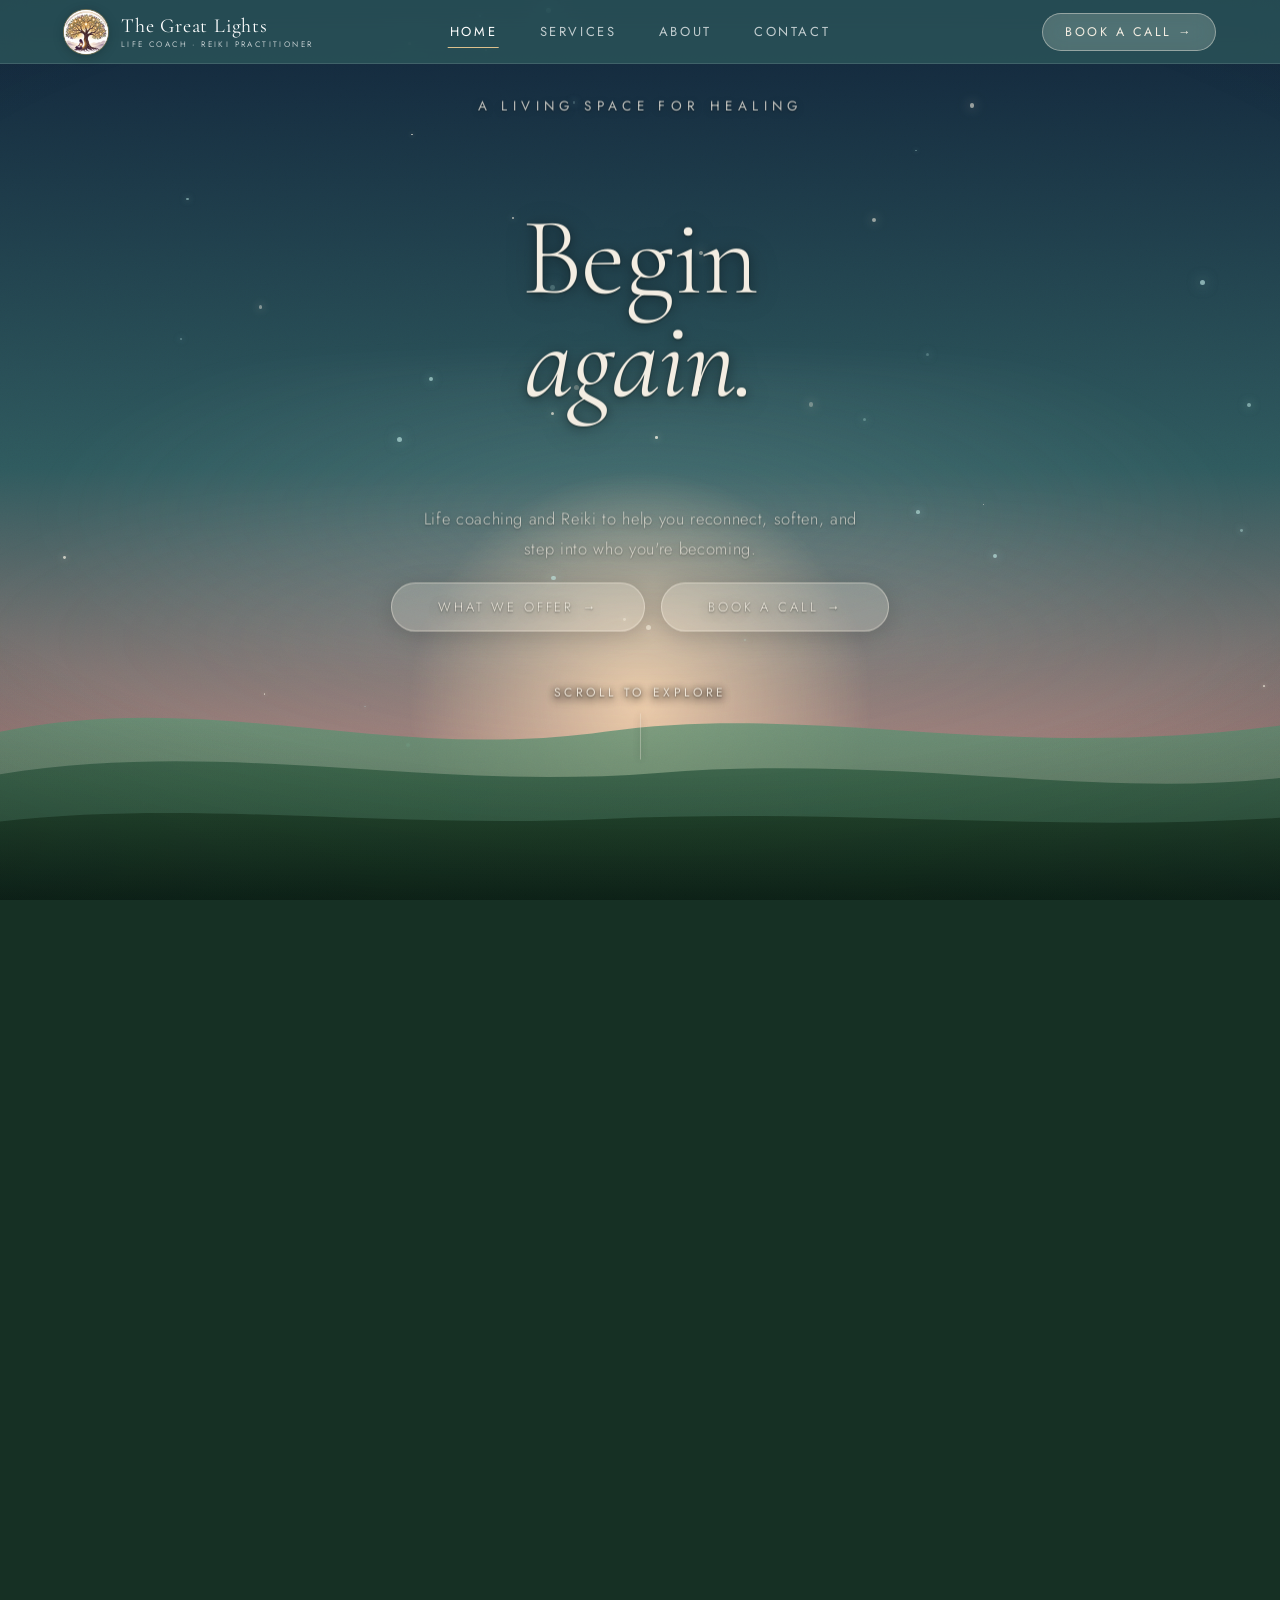
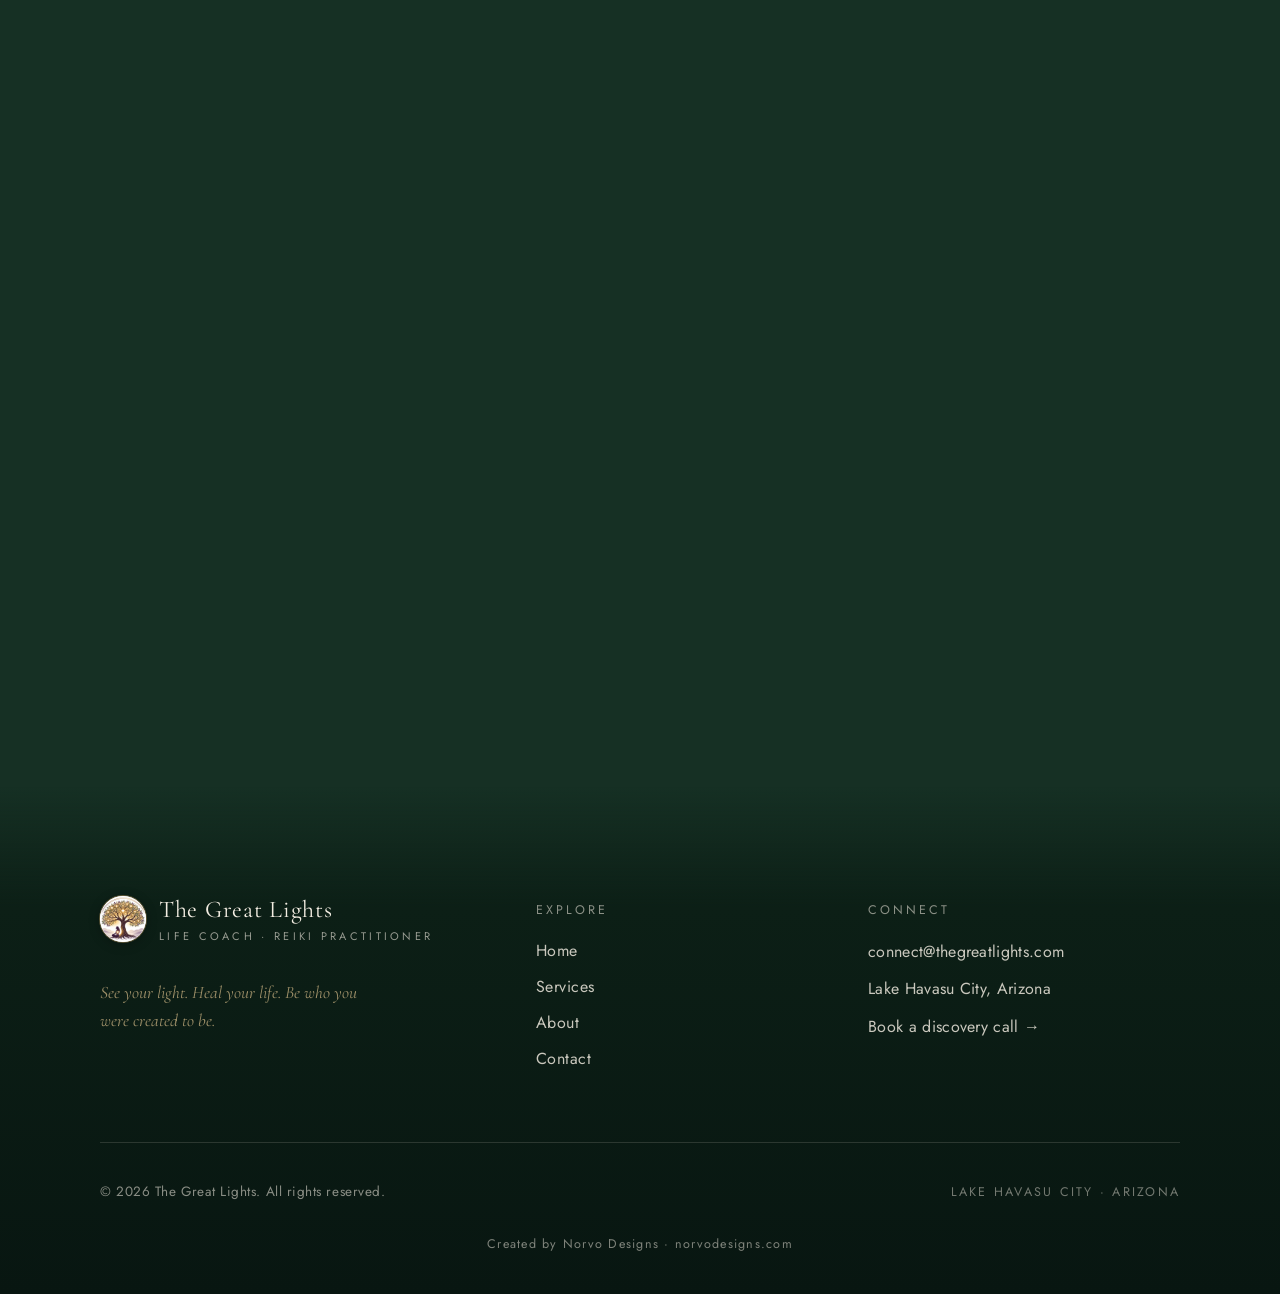
<file: index.html>
<!DOCTYPE html>
<html lang="en">
<head>
<meta charset="utf-8">
<meta name="viewport" content="width=device-width, initial-scale=1">
<title>The Great Lights — Life Coaching &amp; Reiki in Lake Havasu City, Arizona</title>
<meta name="description" content="The Great Lights offers life coaching and Reiki in Lake Havasu City, Arizona. See your light, heal your life, and become who you were created to be. Begin with a free discovery call.">
<meta name="theme-color" content="#10243a">
<meta name="robots" content="index, follow">
<link rel="canonical" href="https://www.thegreatlights.com/">
<link rel="icon" type="image/png" sizes="32x32" href="assets/favicon-32.png">
<link rel="icon" type="image/png" sizes="64x64" href="assets/favicon-64.png">
<link rel="apple-touch-icon" href="assets/apple-touch-icon.png">
<meta property="og:type" content="website">
<meta property="og:site_name" content="The Great Lights">
<meta property="og:url" content="https://www.thegreatlights.com/">
<meta property="og:title" content="The Great Lights — Life Coaching &amp; Reiki">
<meta property="og:description" content="See your light. Heal your life. Be who you were created to be. Life coaching and Reiki in Lake Havasu City, Arizona.">
<meta property="og:image" content="https://www.thegreatlights.com/assets/logo-full.png">
<meta property="og:image:width" content="1000">
<meta property="og:image:height" content="1155">
<meta name="twitter:card" content="summary_large_image">
<meta name="twitter:title" content="The Great Lights — Life Coaching &amp; Reiki">
<meta name="twitter:description" content="See your light. Heal your life. Be who you were created to be. Life coaching and Reiki in Lake Havasu City, Arizona.">
<meta name="twitter:image" content="https://www.thegreatlights.com/assets/logo-full.png">
<link rel="preconnect" href="https://fonts.googleapis.com">
<link rel="preconnect" href="https://fonts.gstatic.com" crossorigin>
<link href="https://fonts.googleapis.com/css2?family=Cormorant+Garamond:ital,wght@0,300;0,400;0,500;1,300;1,400&family=Jost:wght@300;400;500&display=swap" rel="stylesheet">
<link rel="stylesheet" href="styles.css">
<script>try{if(sessionStorage.getItem('tgl-seen'))document.documentElement.className+=' loader-skip';}catch(e){}</script>
<noscript><style>#tgl-loader{display:none!important}</style></noscript>
<script type="application/ld+json">
{"@context":"https://schema.org","@type":"HealthAndBeautyBusiness","name":"The Great Lights","description":"Life coaching and Reiki practitioner.","url":"https://www.thegreatlights.com/","image":"https://www.thegreatlights.com/assets/logo-full.png","email":"connect@thegreatlights.com","address":{"@type":"PostalAddress","addressLocality":"Lake Havasu City","addressRegion":"AZ","addressCountry":"US"},"slogan":"See your light. Heal your life. Be who you were created to be.","areaServed":"Lake Havasu City, Arizona"}
</script>
</head>
<body data-atmo-start="0" data-atmo-end="1">

<a class="skip-link" href="#main">Skip to content</a>

<!-- ─────────── LOADER ─────────── -->
<div id="tgl-loader" aria-hidden="true">
  <picture>
    <source srcset="assets/logo-full.webp" type="image/webp">
    <img class="loader-mark" src="assets/logo-full.png" alt="" width="1000" height="1155" fetchpriority="high">
  </picture>
  <div class="loader-bar"></div>
</div>

<!-- ─────────── ATMOSPHERE ─────────── -->
<div class="atmosphere" aria-hidden="true">
  <div id="lp-sky"></div>
  <div id="lp-rays"></div>
  <div id="lp-sun"><div class="sun-glow"></div></div>
  <div id="lp-mist-a"></div>
  <div id="lp-mist-b"></div>
  <div id="lp-particles"></div>
  <svg id="lp-hills" viewBox="0 0 1440 520" preserveAspectRatio="none">
    <defs>
      <linearGradient id="lp-hA" x1="0" y1="0" x2="0" y2="1"><stop offset="0" stop-color="#5f9173"/><stop offset="1" stop-color="#39654c"/></linearGradient>
      <linearGradient id="lp-hB" x1="0" y1="0" x2="0" y2="1"><stop offset="0" stop-color="#3a6249"/><stop offset="1" stop-color="#214632"/></linearGradient>
      <linearGradient id="lp-hC" x1="0" y1="0" x2="0" y2="1"><stop offset="0" stop-color="#204029"/><stop offset="1" stop-color="#0d2316"/></linearGradient>
    </defs>
    <path d="M0,250 C240,180 430,300 680,250 C920,202 1120,300 1440,240 L1440,520 L0,520 Z" fill="url(#lp-hA)" opacity="0.78"/>
    <path d="M0,318 C260,260 470,346 740,316 C1010,286 1230,358 1440,324 L1440,520 L0,520 Z" fill="url(#lp-hB)" opacity="0.94"/>
    <path d="M0,394 C220,358 430,406 680,390 C940,372 1180,412 1440,388 L1440,520 L0,520 Z" fill="url(#lp-hC)"/>
  </svg>
  <div id="lp-water"><div class="water-fill"></div></div>
  <svg id="lp-grove" viewBox="0 0 1440 470" preserveAspectRatio="none">
    <path d="M0,300 C160,250 230,140 320,150 C360,140 388,112 432,128 C474,86 548,120 566,168 C648,150 668,250 762,256 C826,206 904,148 944,180 C1006,140 1064,168 1086,220 C1186,200 1244,150 1322,180 C1384,150 1422,196 1440,206 L1440,470 L0,470 Z" fill="#163024" opacity="0.94"/>
    <path d="M0,360 C220,330 322,300 482,330 C642,360 762,322 922,342 C1102,364 1262,330 1440,352 L1440,470 L0,470 Z" fill="#0c1f15"/>
  </svg>
  <div class="vignette"></div>
  <div class="grain"></div>
</div>

<!-- ─────────── NAVBAR ─────────── -->
<header id="lp-nav" data-tone="dark">
  <a class="nav-brand" id="lp-brand-nav" href="index.html">
    <span class="nav-emblem"><img src="assets/emblem-256.png" srcset="assets/emblem-256.png 256w, assets/emblem.png 512w" sizes="44px" width="44" height="44" alt="" decoding="async"></span>
    <span class="nav-brand-text">
      <span class="nav-brand-name">The Great Lights</span>
      <span class="nav-brand-sub">Life Coach · Reiki Practitioner</span>
    </span>
  </a>
  <nav class="nav-links" aria-label="Primary">
    <a class="nav-link" href="index.html" aria-current="page">Home</a>
    <a class="nav-link" href="services.html">Services</a>
    <a class="nav-link" href="about.html">About</a>
    <a class="nav-link" href="contact.html">Contact</a>
  </nav>
  <div class="nav-right">
    <a class="nav-cta" href="contact.html">Book a Call →</a>
    <button class="nav-toggle" type="button" aria-expanded="false" aria-controls="mobile-menu" aria-label="Open menu"><span></span></button>
  </div>
</header>

<!-- ─────────── MOBILE MENU ─────────── -->
<div id="mobile-menu" class="mobile-menu">
  <a class="m-link" href="index.html" aria-current="page">Home</a>
  <a class="m-link" href="services.html">Services</a>
  <a class="m-link" href="about.html">About</a>
  <a class="m-link" href="contact.html">Contact</a>
  <div class="m-foot">
    <a class="m-email" href="mailto:connect@thegreatlights.com">connect@thegreatlights.com</a>
    <div class="m-loc">Lake Havasu City, Arizona</div>
    <div class="m-tag">See your light · Heal your life</div>
  </div>
</div>

<main id="main" class="page-in">

  <section id="lp-home" class="zone zone-home" aria-label="Welcome">
    <div data-lp-float class="float-block">
      <p class="eyebrow home-eyebrow">A living space for healing</p>
      <h1 class="display home-title">Begin<br><em>again.</em></h1>
      <p class="home-sub">Life coaching and Reiki to help you reconnect, soften, and step into who you're becoming.</p>
      <div class="home-cta-wrap">
        <a class="cta-pill" href="services.html">What We Offer <span class="arrow">→</span></a>
        <a class="cta-pill" href="contact.html">Book a Call <span class="arrow">→</span></a>
      </div>
      <div class="hero-scroll" aria-hidden="true"><span>Scroll to Explore</span><span class="line"></span></div>
    </div>
  </section>

  <section id="lp-about" class="zone zone-about" aria-labelledby="home-about-title">
    <div data-lp-float class="float-block about-copy">
      <p class="eyebrow about-eyebrow">I · Presence</p>
      <h2 id="home-about-title" class="display about-title">A guide for those ready to come home to themselves.</h2>
      <p class="about-p">I work with people who feel the pull toward something more — more peace, more clarity, more alignment. Through coaching and Reiki, we make the space you need to grow.</p>
      <p class="about-p about-p-second">My work blends practical coaching with gentle energy healing, so change happens in the mind and the body at once. Some seasons call for clarity and momentum; others ask for rest and repair. We follow what you need.</p>
      <div class="focus-tags">
        <span>Anxiety &amp; overwhelm</span>
        <span>Life transitions</span>
        <span>Burnout &amp; rest</span>
        <span>Self-trust</span>
      </div>
      <p class="credential-line">Certified Life Coach · Reiki Master</p>
      <p style="margin-top:26px"><a class="cta-pill ghost-ink" href="about.html">Read My Story <span class="arrow">→</span></a></p>
    </div>
    <div class="about-portrait-col">
      <div data-lp-float class="portrait-slot">
        <img class="p-medallion" src="assets/emblem-256.png" width="200" height="200" alt="The Great Lights emblem — a luminous tree of life above a meditating figure" loading="lazy" decoding="async">
        <p class="p-cap">See your light.<br>Heal your life.</p>
      </div>
    </div>
  </section>

  <section class="zone zone-quote" aria-hidden="true">
    <div data-lp-float class="float-block">
      <p class="quote-line">Healing begins with a single breath.</p>
    </div>
  </section>

  <section id="lp-services" class="zone zone-services" aria-labelledby="home-services-title">
    <div data-lp-float class="float-block services-intro">
      <p class="eyebrow services-eyebrow">II · The Work</p>
      <h2 id="home-services-title" class="display services-title">Find your ground.<br>Move forward with intention.</h2>
      <p class="services-sub">Each offering is a different door into the same work — coming home to yourself. Begin wherever feels most alive.</p>
    </div>
    <div class="services-list">
      <div data-lp-float class="service-row">
        <div class="service-head">
          <svg width="22" height="22" viewBox="0 0 24 24" fill="none" stroke="currentColor" stroke-width="1.4" opacity="0.52" aria-hidden="true"><circle cx="12" cy="12" r="9"/><path d="M12 7.5 Q14.5 9.5 14 12 Q13.5 14.5 12 17" stroke-linecap="round"/></svg>
          <h3 class="service-name">Life Coaching</h3>
        </div>
        <div class="service-desc-wrap">
          <p class="service-desc">Sessions to clarify your path, release old patterns, and build a life that feels like yours.</p>
          <p class="service-meta">60 min · Weekly or biweekly</p>
        </div>
      </div>
      <div data-lp-float class="service-row">
        <div class="service-head">
          <svg width="22" height="22" viewBox="0 0 24 24" fill="none" stroke="currentColor" stroke-width="1.4" opacity="0.52" aria-hidden="true"><path d="M3 8 Q7.5 4 12 8 Q16.5 12 21 8" stroke-linecap="round"/><path d="M3 13 Q7.5 9 12 13 Q16.5 17 21 13" stroke-linecap="round"/><path d="M3 18 Q7.5 14 12 18 Q16.5 22 21 18" stroke-linecap="round"/></svg>
          <h3 class="service-name">Reiki Healing</h3>
        </div>
        <div class="service-desc-wrap">
          <p class="service-desc">Energy work that calms the nervous system and opens deep space for healing.</p>
          <p class="service-meta">60–75 min · In person</p>
        </div>
      </div>
      <div data-lp-float class="service-row service-row-last">
        <div class="service-head">
          <svg width="22" height="22" viewBox="0 0 24 24" fill="none" stroke="currentColor" stroke-width="1.4" opacity="0.52" aria-hidden="true"><path d="M5 19 L12 5 L19 19" stroke-linecap="round" stroke-linejoin="round"/><path d="M8.5 14.5 L12 8 L15.5 14.5" stroke-linecap="round" stroke-linejoin="round"/></svg>
          <h3 class="service-name">Transformation</h3>
        </div>
        <div class="service-desc-wrap">
          <p class="service-desc">Eight or twelve weeks of coaching and energy work, woven together for lasting change.</p>
          <p class="service-meta">8 or 12 weeks · Coaching + Reiki</p>
        </div>
      </div>
    </div>
    <div data-lp-float style="text-align:center;margin-top:44px">
      <a class="cta-pill ghost-ink" href="services.html">Explore All Services <span class="arrow">→</span></a>
    </div>
  </section>

  <section class="zone zone-path" aria-labelledby="home-path-title">
    <div data-lp-float class="float-block path-intro">
      <p class="eyebrow path-eyebrow">The Path</p>
      <h2 id="home-path-title" class="display path-title">From overwhelm to clarity.</h2>
    </div>
    <div data-lp-float class="path-steps">
      <div class="path-step">
        <div class="path-num" aria-hidden="true">i</div>
        <h3 class="path-label">Discover</h3>
        <p class="path-desc">A free call to feel out where you are and what you need.</p>
      </div>
      <div class="path-step">
        <div class="path-num" aria-hidden="true">ii</div>
        <h3 class="path-label">Settle</h3>
        <p class="path-desc">Sessions that calm the nervous system and make room to breathe.</p>
      </div>
      <div class="path-step">
        <div class="path-num" aria-hidden="true">iii</div>
        <h3 class="path-label">Become</h3>
        <p class="path-desc">Lasting change you carry forward, long after our work ends.</p>
      </div>
    </div>
  </section>

  <section class="zone zone-stillness" aria-labelledby="home-still-title">
    <div data-lp-float class="float-block">
      <p class="eyebrow stillness-eyebrow">Stillness</p>
      <h2 id="home-still-title" class="stillness-quote">&ldquo;You are not broken. You are in the process of becoming something extraordinary.&rdquo;</h2>
      <p class="stillness-caption">A reminder for the harder days</p>
      <figure class="testimonial-card">
        <blockquote class="testimonial-quote">&ldquo;Something in me has shifted. I feel more like myself than I have in years.&rdquo;</blockquote>
        <figcaption class="testimonial-attr">— M.K. · coaching client</figcaption>
      </figure>
    </div>
  </section>

  <section id="lp-contact" class="zone zone-contact" aria-labelledby="home-contact-title">
    <div data-lp-float class="float-block">
      <p class="eyebrow contact-eyebrow">III · Begin Your Journey</p>
      <h2 id="home-contact-title" class="display contact-title">Let's start a<br><em>conversation.</em></h2>
      <p class="contact-sub">A complimentary 30-minute discovery call — no pressure, just space to be heard.</p>
      <div class="home-cta-wrap" style="margin-bottom:36px">
        <a class="cta-pill" href="contact.html">Begin Your Journey <span class="arrow">→</span></a>
      </div>
      <div class="contact-row">
        <a class="contact-email" href="mailto:connect@thegreatlights.com">connect@thegreatlights.com</a>
        <a class="contact-arrow" href="contact.html" aria-label="Go to the contact page">→</a>
      </div>
      <div class="contact-reassure"><span>Free</span><span class="dot">·</span><span>30 minutes</span><span class="dot">·</span><span>No obligation</span></div>
    </div>
  </section>

</main>

<!-- ─────────── FOOTER ─────────── -->
<footer class="site-footer">
  <div class="footer-inner">
    <div class="footer-brand">
      <div class="fb-top">
        <span class="footer-emblem"><img src="assets/emblem-256.png" width="46" height="46" alt="" loading="lazy" decoding="async"></span>
        <div>
          <div class="footer-name">The Great Lights</div>
          <div class="footer-sub">Life Coach · Reiki Practitioner</div>
        </div>
      </div>
      <p class="footer-tag">See your light. Heal your life. Be who you were created to be.</p>
    </div>
    <div class="footer-col">
      <h4>Explore</h4>
      <nav aria-label="Footer">
        <a href="index.html">Home</a>
        <a href="services.html">Services</a>
        <a href="about.html">About</a>
        <a href="contact.html">Contact</a>
      </nav>
    </div>
    <div class="footer-col footer-contact">
      <h4>Connect</h4>
      <a href="mailto:connect@thegreatlights.com">connect@thegreatlights.com</a>
      <span>Lake Havasu City, Arizona</span>
      <a href="contact.html">Book a discovery call →</a>
    </div>
  </div>
  <div class="footer-base">
    <p class="fb-copy">© <span id="year">2026</span> The Great Lights. All rights reserved.</p>
    <p class="fb-tag">Lake Havasu City · Arizona</p>
  </div>
  <p class="footer-credit"><a href="https://norvodesigns.com" target="_blank" rel="noopener">Created by Norvo Designs · norvodesigns.com</a></p>
</footer>

<script src="site.js" defer></script>
</body>
</html>
</file>
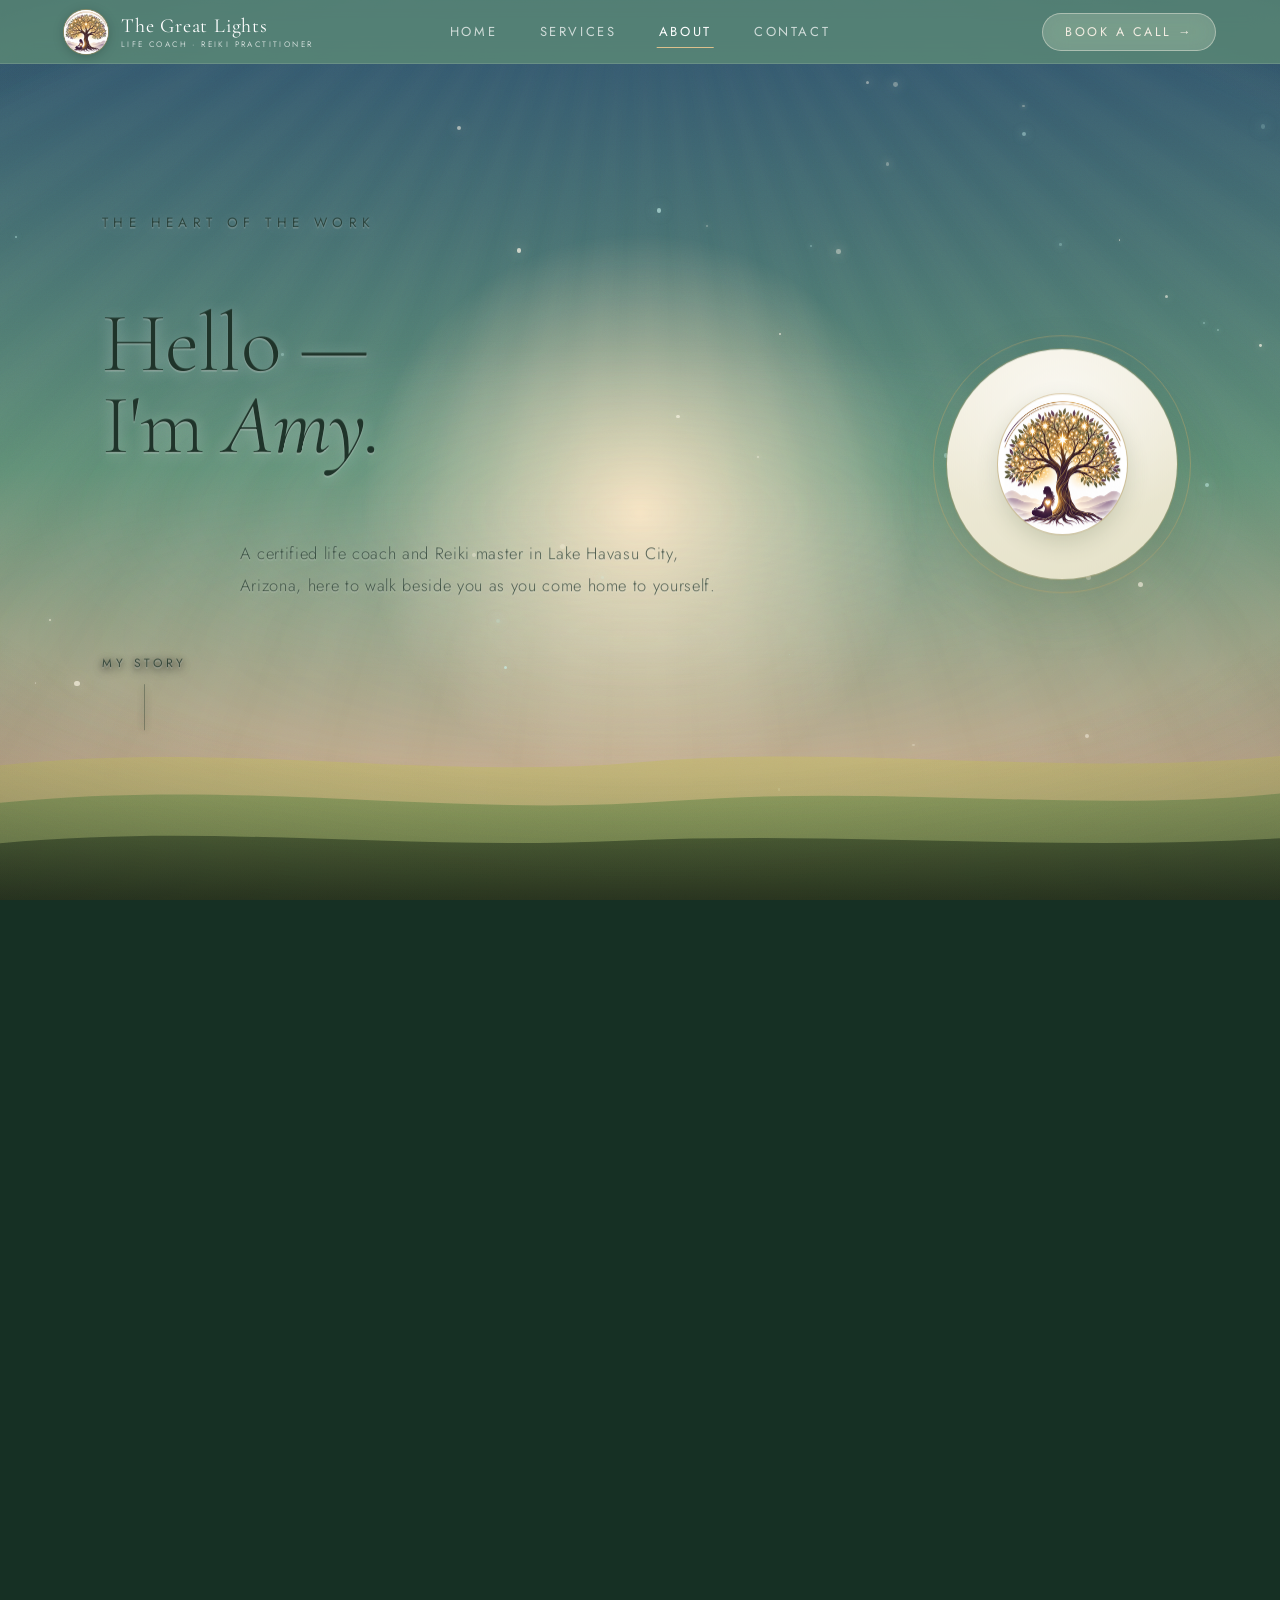
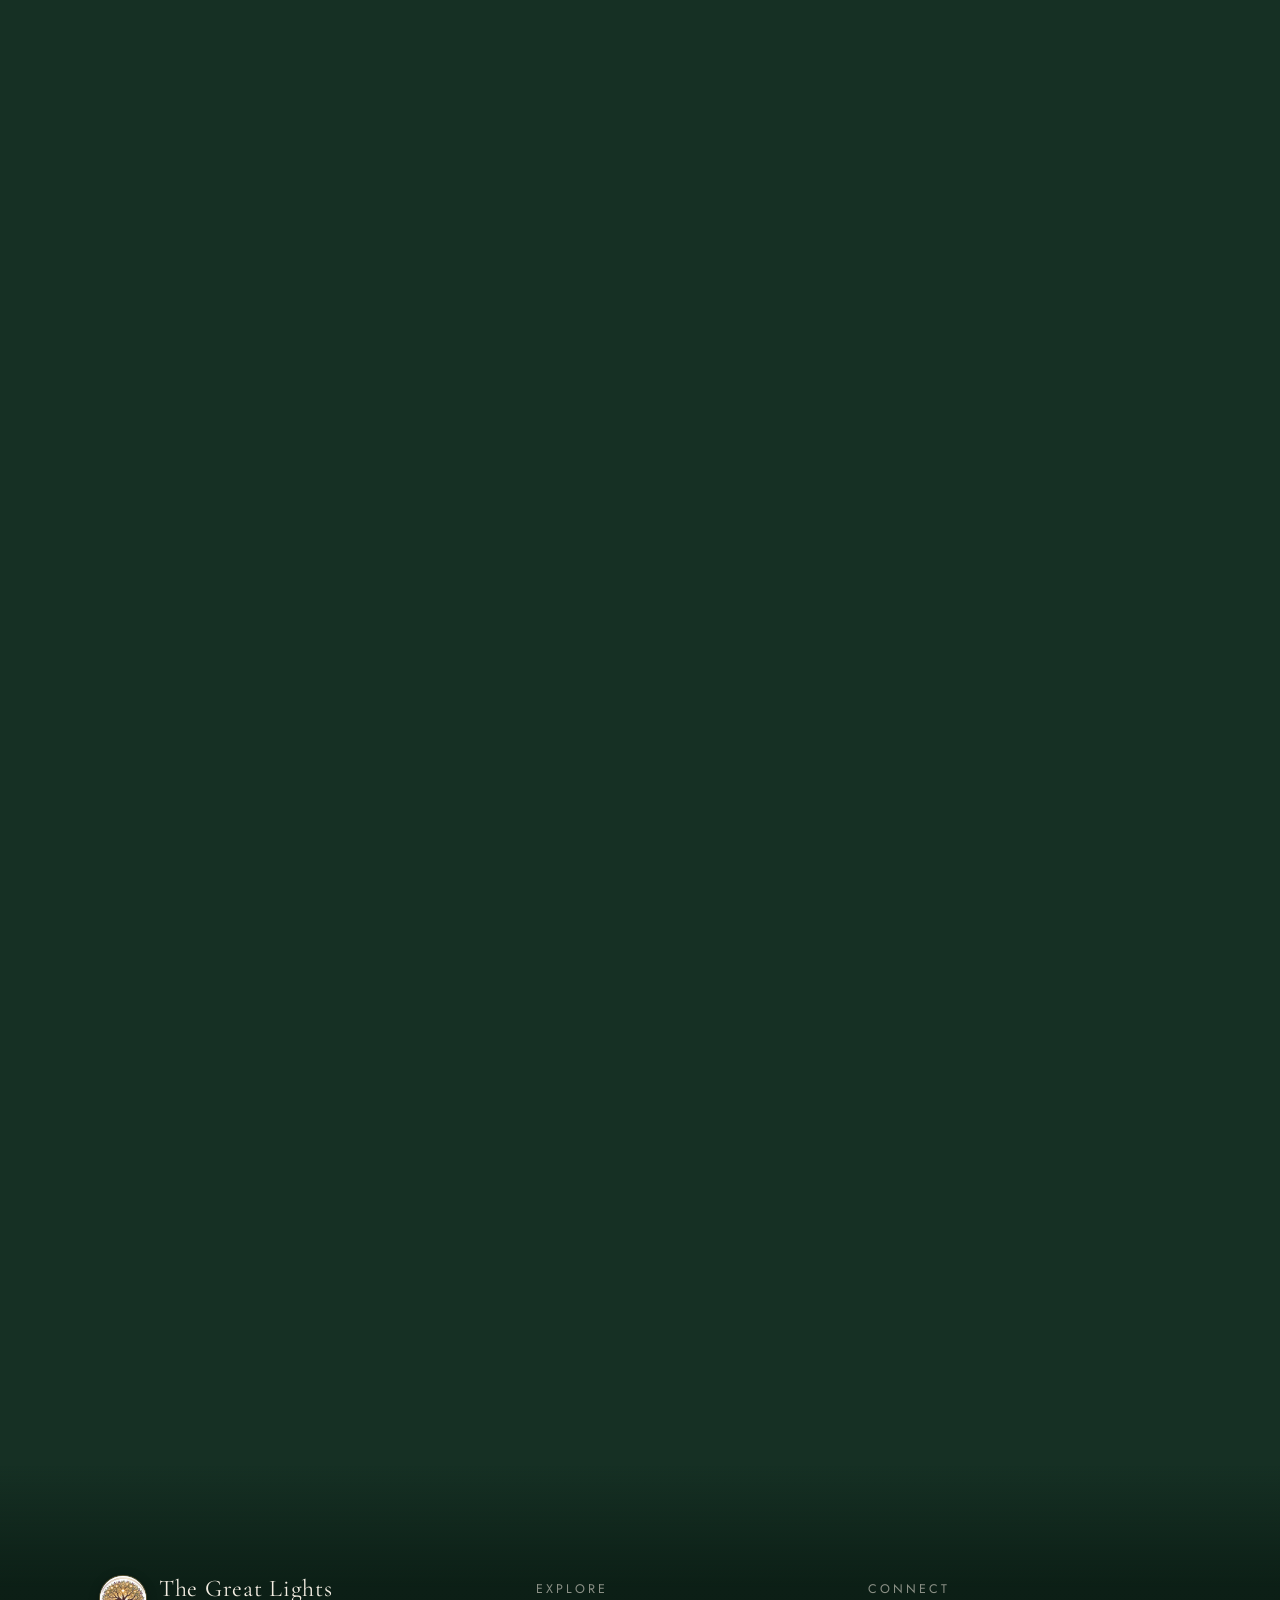
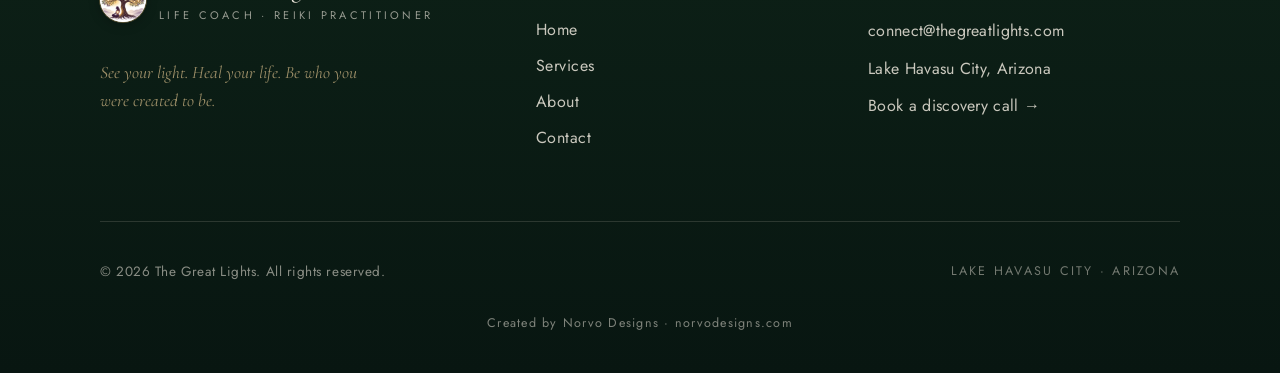
<file: about.html>
<!DOCTYPE html>
<html lang="en">
<head>
<meta charset="utf-8">
<meta name="viewport" content="width=device-width, initial-scale=1">
<title>About — Amy &amp; The Great Lights | Life Coaching &amp; Reiki</title>
<meta name="description" content="Meet the heart behind The Great Lights — a certified life coach and Reiki master in Lake Havasu City, Arizona, guiding people home to themselves with warmth and presence.">
<meta name="theme-color" content="#9ec6b0">
<meta name="robots" content="index, follow">
<link rel="canonical" href="https://www.thegreatlights.com/about.html">
<link rel="icon" type="image/png" sizes="32x32" href="assets/favicon-32.png">
<link rel="icon" type="image/png" sizes="64x64" href="assets/favicon-64.png">
<link rel="apple-touch-icon" href="assets/apple-touch-icon.png">
<meta property="og:type" content="website">
<meta property="og:site_name" content="The Great Lights">
<meta property="og:url" content="https://www.thegreatlights.com/about.html">
<meta property="og:title" content="About — The Great Lights">
<meta property="og:description" content="A certified life coach and Reiki master guiding people home to themselves in Lake Havasu City, Arizona.">
<meta property="og:image" content="https://www.thegreatlights.com/assets/logo-full.png">
<meta property="og:image:width" content="1000">
<meta property="og:image:height" content="1155">
<meta name="twitter:card" content="summary_large_image">
<meta name="twitter:title" content="About — The Great Lights">
<meta name="twitter:description" content="A certified life coach and Reiki master guiding people home to themselves in Lake Havasu City, Arizona.">
<meta name="twitter:image" content="https://www.thegreatlights.com/assets/logo-full.png">
<link rel="preconnect" href="https://fonts.googleapis.com">
<link rel="preconnect" href="https://fonts.gstatic.com" crossorigin>
<link href="https://fonts.googleapis.com/css2?family=Cormorant+Garamond:ital,wght@0,300;0,400;0,500;1,300;1,400&family=Jost:wght@300;400;500&display=swap" rel="stylesheet">
<link rel="stylesheet" href="styles.css">
<script>try{if(sessionStorage.getItem('tgl-seen'))document.documentElement.className+=' loader-skip';}catch(e){}</script>
<noscript><style>#tgl-loader{display:none!important}</style></noscript>
<script type="application/ld+json">
{"@context":"https://schema.org","@type":"AboutPage","url":"https://www.thegreatlights.com/about.html","mainEntity":{"@type":"HealthAndBeautyBusiness","name":"The Great Lights","description":"Life coaching and Reiki practitioner led by Amy, a certified life coach and Reiki master.","url":"https://www.thegreatlights.com/","email":"connect@thegreatlights.com","address":{"@type":"PostalAddress","addressLocality":"Lake Havasu City","addressRegion":"AZ","addressCountry":"US"},"areaServed":"Lake Havasu City, Arizona"}}
</script>
<script type="application/ld+json">
{"@context":"https://schema.org","@type":"BreadcrumbList","itemListElement":[{"@type":"ListItem","position":1,"name":"Home","item":"https://www.thegreatlights.com/"},{"@type":"ListItem","position":2,"name":"About","item":"https://www.thegreatlights.com/about.html"}]}
</script>
</head>
<body data-atmo-start="0.12" data-atmo-end="0.40">

<a class="skip-link" href="#main">Skip to content</a>

<div id="tgl-loader" aria-hidden="true">
  <picture>
    <source srcset="assets/logo-full.webp" type="image/webp">
    <img class="loader-mark" src="assets/logo-full.png" alt="" width="1000" height="1155" fetchpriority="high">
  </picture>
  <div class="loader-bar"></div>
</div>

<div class="atmosphere" aria-hidden="true">
  <div id="lp-sky"></div>
  <div id="lp-rays"></div>
  <div id="lp-sun"><div class="sun-glow"></div></div>
  <div id="lp-mist-a"></div>
  <div id="lp-mist-b"></div>
  <div id="lp-particles"></div>
  <svg id="lp-hills" viewBox="0 0 1440 520" preserveAspectRatio="none">
    <defs>
      <linearGradient id="lp-hA" x1="0" y1="0" x2="0" y2="1"><stop offset="0" stop-color="#c3b673"/><stop offset="1" stop-color="#8a9a5c"/></linearGradient>
      <linearGradient id="lp-hB" x1="0" y1="0" x2="0" y2="1"><stop offset="0" stop-color="#8a9a5c"/><stop offset="1" stop-color="#5c6f3e"/></linearGradient>
      <linearGradient id="lp-hC" x1="0" y1="0" x2="0" y2="1"><stop offset="0" stop-color="#4c5c34"/><stop offset="1" stop-color="#25301a"/></linearGradient>
    </defs>
    <path d="M0,275 C260,235 480,300 720,270 C960,240 1200,295 1440,260 L1440,520 L0,520 Z" fill="url(#lp-hA)" opacity="0.78"/>
    <path d="M0,335 C280,295 500,360 760,332 C1000,306 1220,352 1440,320 L1440,520 L0,520 Z" fill="url(#lp-hB)" opacity="0.94"/>
    <path d="M0,400 C240,368 440,412 700,396 C950,380 1180,414 1440,392 L1440,520 L0,520 Z" fill="url(#lp-hC)"/>
  </svg>
  <div id="lp-water"><div class="water-fill"></div></div>
  <svg id="lp-grove" viewBox="0 0 1440 470" preserveAspectRatio="none">
    <path d="M0,360 Q46,326 92,360 Q132,318 172,360 Q224,330 276,360 Q320,314 364,360 Q412,324 460,360 Q506,326 552,360 Q592,318 632,360 Q684,330 736,360 Q780,314 824,360 Q872,324 920,360 Q966,326 1012,360 Q1052,318 1092,360 Q1144,330 1196,360 Q1240,314 1284,360 Q1332,324 1380,360 Q1426,326 1440,360 L1440,470 L0,470 Z" fill="#5c6e3f" opacity="0.92"/>
    <path d="M0,410 Q55,364 110,410 Q157,352 204,410 Q264,370 324,410 Q375,348 426,410 Q484,360 542,410 Q591,366 640,410 Q695,364 750,410 Q797,352 844,410 Q904,370 964,410 Q1015,348 1066,410 Q1124,360 1182,410 Q1231,366 1280,410 Q1335,364 1390,410 Q1437,352 1440,410 L1440,470 L0,470 Z" fill="#2c3720"/>
  </svg>
  <div class="vignette"></div>
  <div class="grain"></div>
</div>

<header id="lp-nav" data-tone="dark">
  <a class="nav-brand" id="lp-brand-nav" href="index.html">
    <span class="nav-emblem"><img src="assets/emblem-256.png" srcset="assets/emblem-256.png 256w, assets/emblem.png 512w" sizes="44px" width="44" height="44" alt="" decoding="async"></span>
    <span class="nav-brand-text">
      <span class="nav-brand-name">The Great Lights</span>
      <span class="nav-brand-sub">Life Coach · Reiki Practitioner</span>
    </span>
  </a>
  <nav class="nav-links" aria-label="Primary">
    <a class="nav-link" href="index.html">Home</a>
    <a class="nav-link" href="services.html">Services</a>
    <a class="nav-link" href="about.html" aria-current="page">About</a>
    <a class="nav-link" href="contact.html">Contact</a>
  </nav>
  <div class="nav-right">
    <a class="nav-cta" href="contact.html">Book a Call →</a>
    <button class="nav-toggle" type="button" aria-expanded="false" aria-controls="mobile-menu" aria-label="Open menu"><span></span></button>
  </div>
</header>

<div id="mobile-menu" class="mobile-menu">
  <a class="m-link" href="index.html">Home</a>
  <a class="m-link" href="services.html">Services</a>
  <a class="m-link" href="about.html" aria-current="page">About</a>
  <a class="m-link" href="contact.html">Contact</a>
  <div class="m-foot">
    <a class="m-email" href="mailto:connect@thegreatlights.com">connect@thegreatlights.com</a>
    <div class="m-loc">Lake Havasu City, Arizona</div>
    <div class="m-tag">See your light · Heal your life</div>
  </div>
</div>

<main id="main" class="page-in">

  <!-- HERO — asymmetric editorial: name at left, portrait breathing at right -->
  <section class="zone zone-hero hero-ink hero-split" aria-labelledby="about-hero-title">
    <div data-lp-float class="hero-split-inner">
      <div class="hero-copy">
        <p class="eyebrow hero-eyebrow">The Heart of the Work</p>
        <h1 id="about-hero-title" class="display hero-title">Hello —<br>I'm <em>Amy.</em></h1>
        <p class="hero-sub">A certified life coach and Reiki master in Lake Havasu City, Arizona, here to walk beside you as you come home to yourself.</p>
        <div class="hero-scroll" aria-hidden="true"><span>My Story</span><span class="line"></span></div>
      </div>
      <div class="hero-figure">
        <div class="hero-medallion">
          <img src="assets/emblem-256.png" width="140" height="140" alt="The Great Lights emblem — a luminous tree of life above a meditating figure" loading="eager" decoding="async">
        </div>
      </div>
    </div>
  </section>

  <!-- STORY — single-column editorial text with a pull-quote -->
  <section class="section tone-ink-green" aria-labelledby="about-story-title">
    <div class="section-inner ab-story">
      <div data-lp-float>
        <h2 id="about-story-title">How I found this work</h2>
        <p>I know what it is to feel far from yourself — to move through days on autopilot, carrying more than you can name. My own way back came through the quiet, steady practices I now share: honest coaching, and the gentle stillness of Reiki.</p>
        <p class="pull-quote">We don't heal by pushing harder.<br>We heal by making space.</p>
        <p>What I learned is that we don't heal by pushing harder. We heal by making space — for rest, for truth, for the version of ourselves that's been waiting underneath the noise. That belief is the ground everything at The Great Lights is built on.</p>
        <p class="credential-line">Certified Life Coach · Reiki Master · Lake Havasu City, AZ</p>
      </div>
    </div>
  </section>

  <!-- MISSION -->
  <section class="section tone-ink-green" aria-labelledby="about-mission-title">
    <div data-lp-float class="section-inner section-narrow" style="text-align:center">
      <p class="section-eyebrow">Our Mission</p>
      <h2 id="about-mission-title" class="display" style="font-size:clamp(28px,4.2vw,52px);line-height:1.3;font-style:italic">
        To help you see your own light again — and to give you the space, tools, and tenderness to become who you were created to be.
      </h2>
    </div>
  </section>

  <!-- VALUES — a vertical journey timeline -->
  <section class="section tone-ink-green" aria-labelledby="about-values-title">
    <div class="section-inner">
      <div data-lp-float class="section-head">
        <p class="section-eyebrow">What I Believe</p>
        <h2 id="about-values-title" class="section-title">The values I hold</h2>
      </div>
      <div data-lp-float class="ab-timeline">
        <div class="ab-tl-item">
          <div class="ab-tl-mark" aria-hidden="true">i</div>
          <h3>Presence over pressure</h3>
          <p>We move at the pace of trust. There is nothing to force here — only space to arrive.</p>
        </div>
        <div class="ab-tl-item">
          <div class="ab-tl-mark" aria-hidden="true">ii</div>
          <h3>The whole person</h3>
          <p>Mind and body are not separate. We tend to both, so change can actually take root.</p>
        </div>
        <div class="ab-tl-item">
          <div class="ab-tl-mark" aria-hidden="true">iii</div>
          <h3>Gentle honesty</h3>
          <p>I'll reflect the truth with warmth — never judgment. Clarity is a form of kindness.</p>
        </div>
        <div class="ab-tl-item">
          <div class="ab-tl-mark" aria-hidden="true">iv</div>
          <h3>You already know</h3>
          <p>My role isn't to fix you. It's to help you hear the wisdom that's already yours.</p>
        </div>
      </div>
    </div>
  </section>

  <!-- WHY CHOOSE — a trio of badges -->
  <section class="section tone-ink-green" aria-labelledby="about-why-title">
    <div class="section-inner section-narrow">
      <div data-lp-float class="section-head">
        <p class="section-eyebrow">Why People Choose to Work With Me</p>
        <h2 id="about-why-title" class="section-title">A steady, safe place to begin</h2>
        <p class="section-lead">People come to The Great Lights when they're ready for something gentler than hustle and deeper than advice — a space where they can finally exhale.</p>
      </div>
      <div data-lp-float class="ab-badges">
        <div class="ab-badge">
          <div class="ab-badge-ring" aria-hidden="true">Both</div>
          <p class="ab-badge-label">Coaching &amp; Reiki, woven</p>
        </div>
        <div class="ab-badge">
          <div class="ab-badge-ring" aria-hidden="true">You-led</div>
          <p class="ab-badge-label">Paced to what you need</p>
        </div>
        <div class="ab-badge">
          <div class="ab-badge-ring" aria-hidden="true">Warm</div>
          <p class="ab-badge-label">Zero judgment, always</p>
        </div>
      </div>
    </div>
  </section>

  <!-- CLOSING CTA — framed keepsake -->
  <section class="section tone-ink-green" aria-labelledby="about-cta-title">
    <div data-lp-float class="section-inner section-narrow cta-band framed">
      <p class="section-eyebrow">Begin Your Journey</p>
      <h2 id="about-cta-title" class="cta-title">Let's see your<br><em>light together.</em></h2>
      <p class="cta-sub">Start with a free, unhurried conversation. No pressure — just a chance to be heard.</p>
      <a class="cta-pill ghost-ink" href="contact.html">Book a Free Call <span class="arrow">→</span></a>
    </div>
  </section>

</main>

<footer class="site-footer">
  <div class="footer-inner">
    <div class="footer-brand">
      <div class="fb-top">
        <span class="footer-emblem"><img src="assets/emblem-256.png" width="46" height="46" alt="" loading="lazy" decoding="async"></span>
        <div>
          <div class="footer-name">The Great Lights</div>
          <div class="footer-sub">Life Coach · Reiki Practitioner</div>
        </div>
      </div>
      <p class="footer-tag">See your light. Heal your life. Be who you were created to be.</p>
    </div>
    <div class="footer-col">
      <h4>Explore</h4>
      <nav aria-label="Footer">
        <a href="index.html">Home</a>
        <a href="services.html">Services</a>
        <a href="about.html">About</a>
        <a href="contact.html">Contact</a>
      </nav>
    </div>
    <div class="footer-col footer-contact">
      <h4>Connect</h4>
      <a href="mailto:connect@thegreatlights.com">connect@thegreatlights.com</a>
      <span>Lake Havasu City, Arizona</span>
      <a href="contact.html">Book a discovery call →</a>
    </div>
  </div>
  <div class="footer-base">
    <p class="fb-copy">© <span id="year">2026</span> The Great Lights. All rights reserved.</p>
    <p class="fb-tag">Lake Havasu City · Arizona</p>
  </div>
  <p class="footer-credit"><a href="https://norvodesigns.com" target="_blank" rel="noopener">Created by Norvo Designs · norvodesigns.com</a></p>
</footer>

<script src="site.js" defer></script>
</body>
</html>
</file>
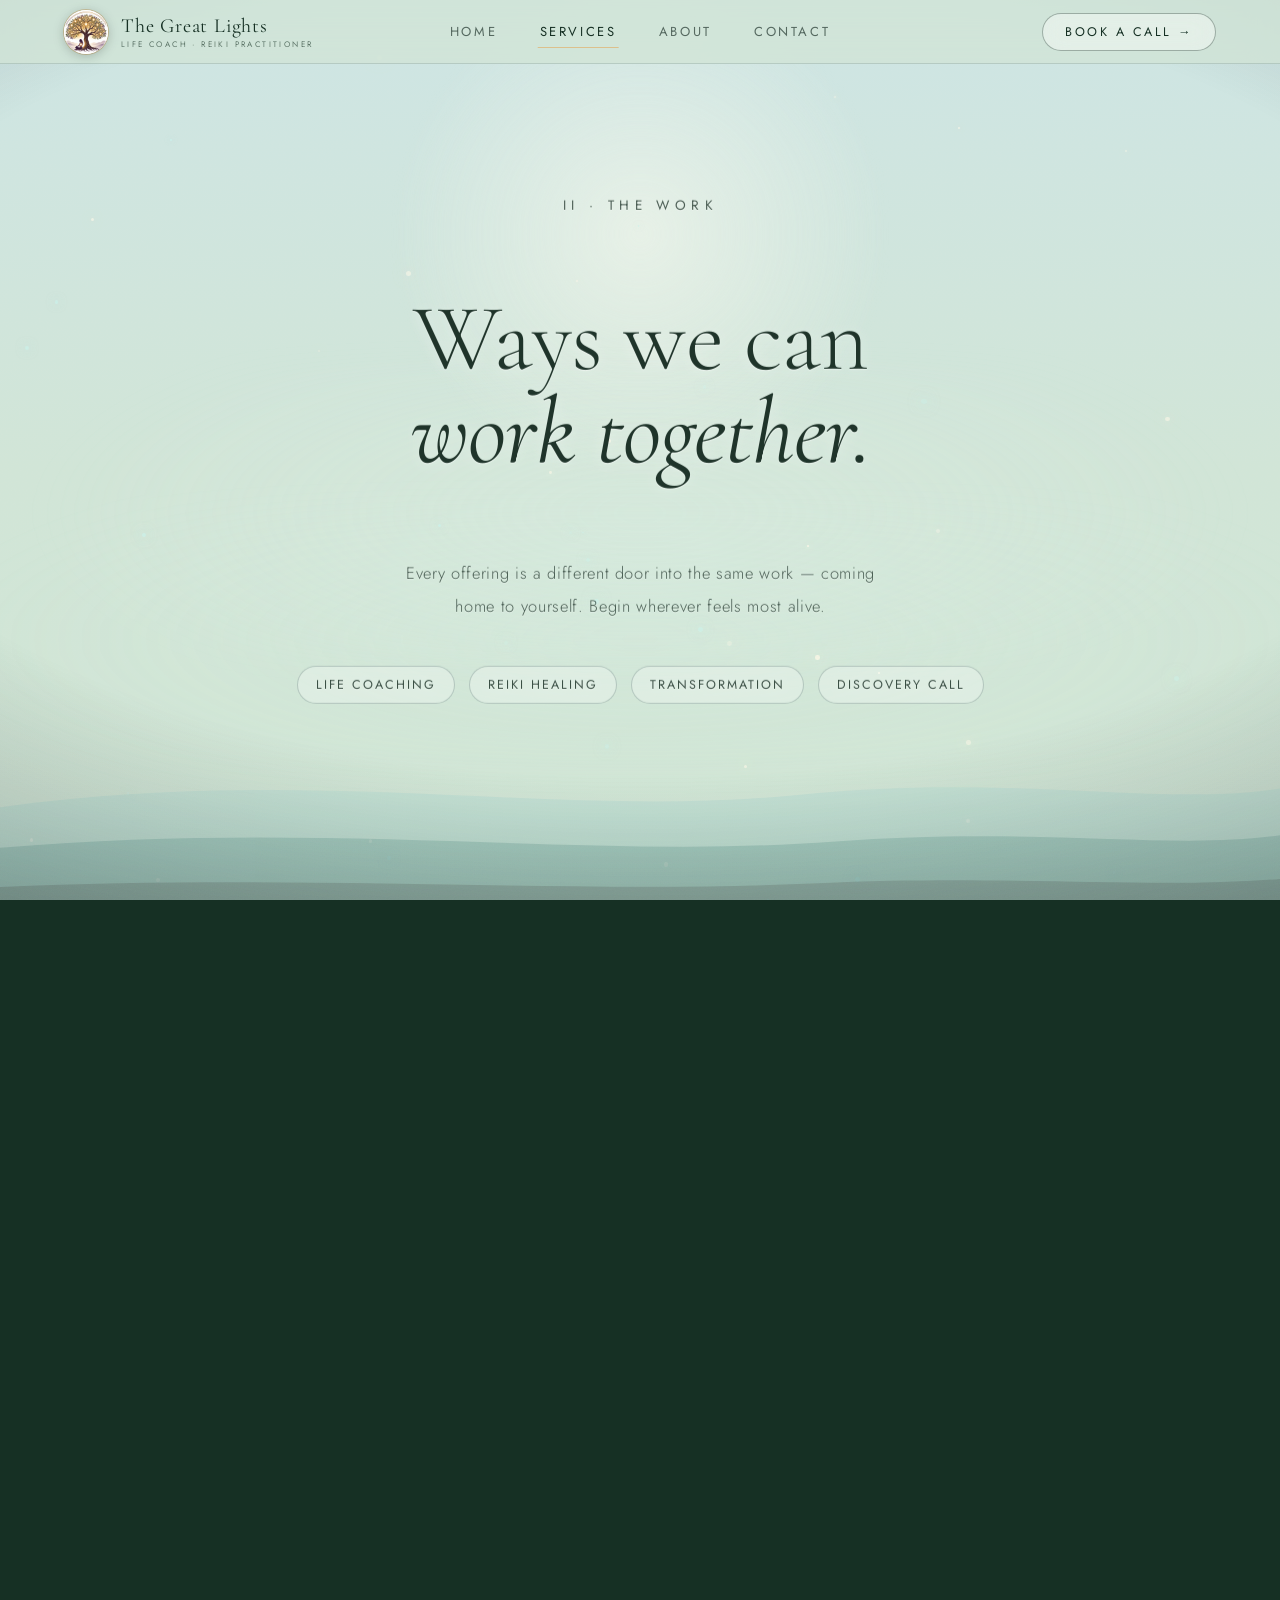
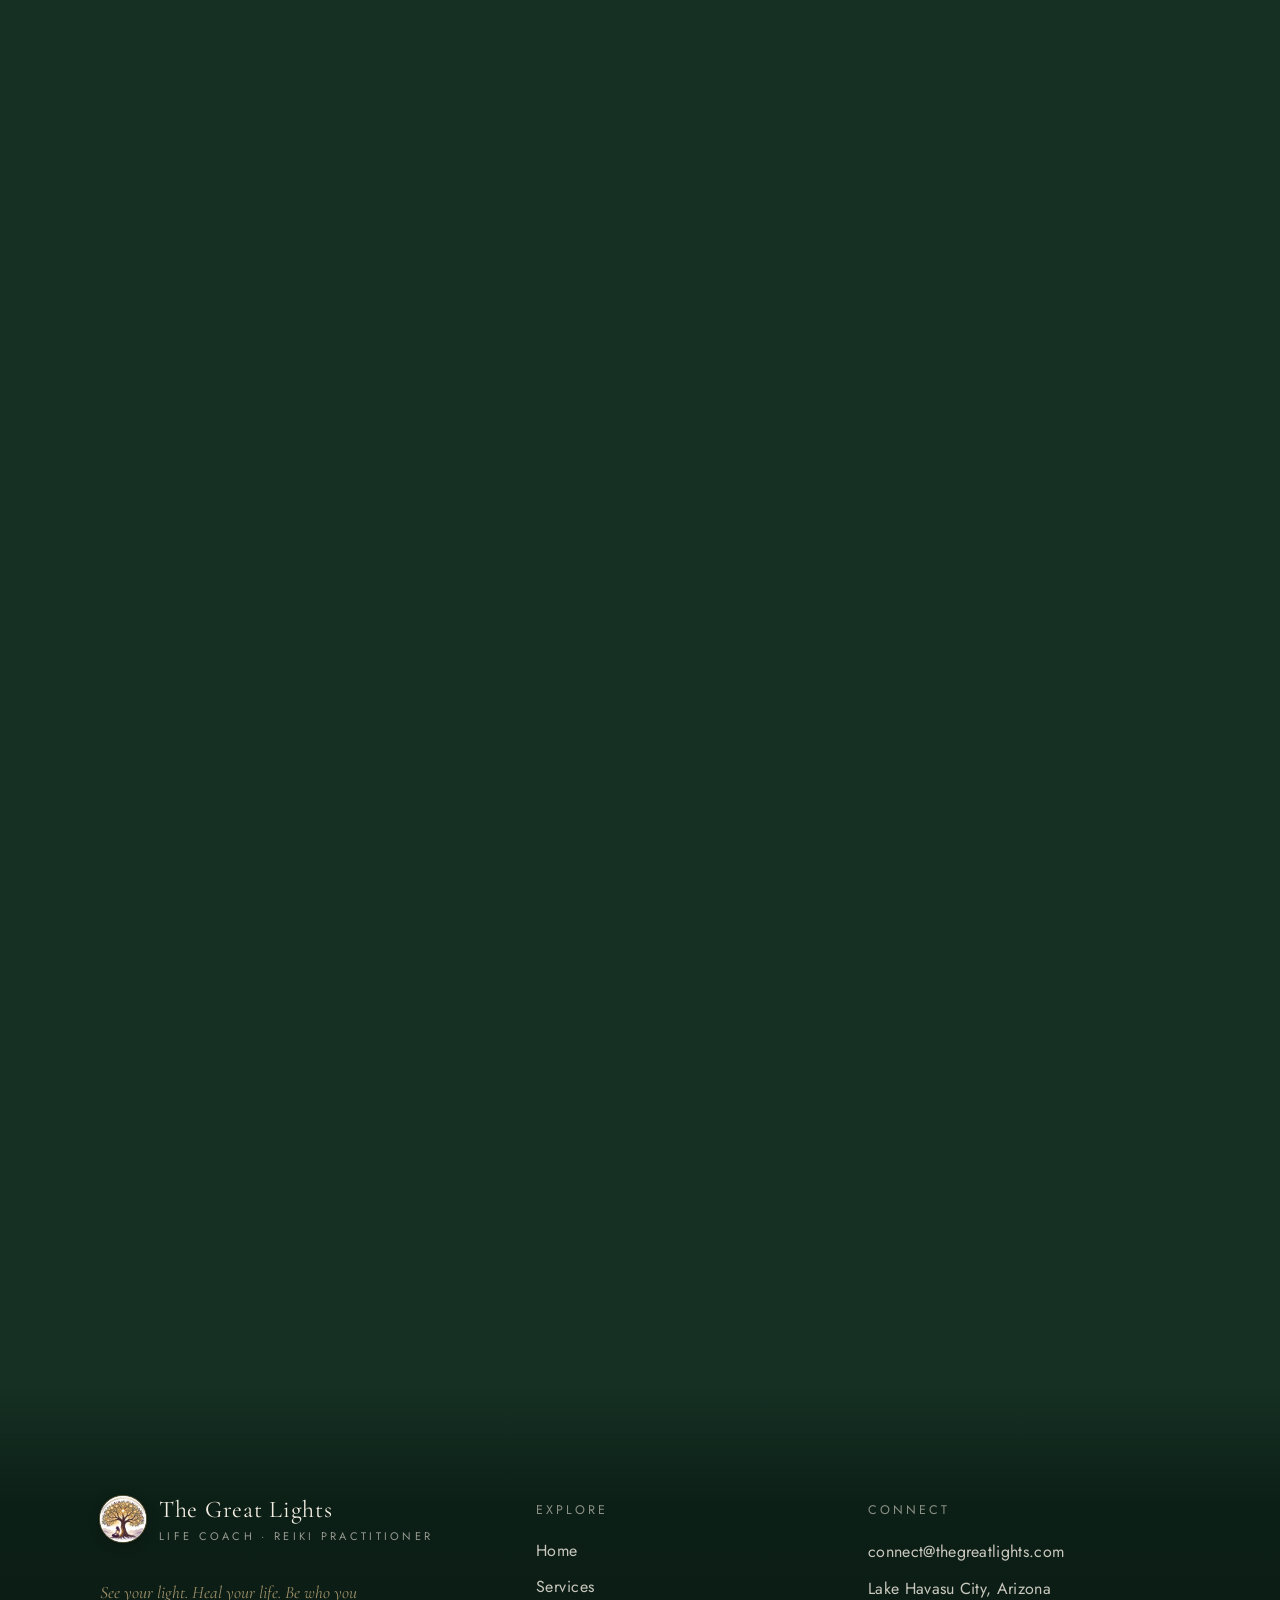
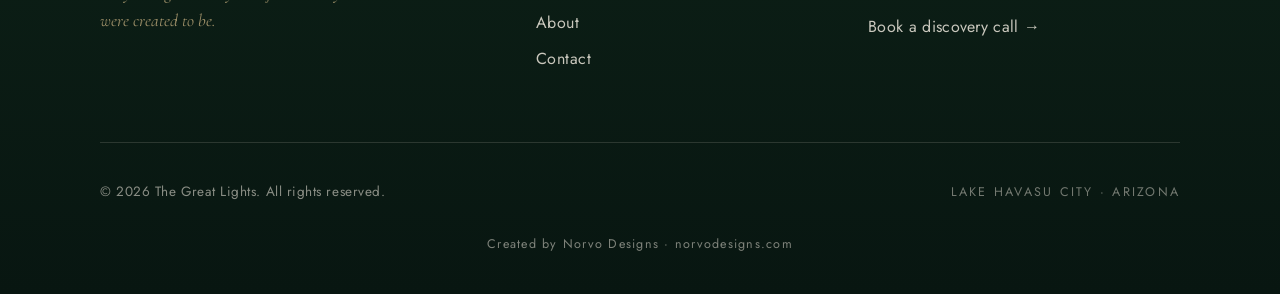
<file: services.html>
<!DOCTYPE html>
<html lang="en">
<head>
<meta charset="utf-8">
<meta name="viewport" content="width=device-width, initial-scale=1">
<title>Services — Life Coaching &amp; Reiki | The Great Lights</title>
<meta name="description" content="Explore coaching and Reiki offerings at The Great Lights in Lake Havasu City, Arizona — from single sessions to a guided transformation journey. Find the door that feels most alive.">
<meta name="theme-color" content="#8fc0bd">
<meta name="robots" content="index, follow">
<link rel="canonical" href="https://www.thegreatlights.com/services.html">
<link rel="icon" type="image/png" sizes="32x32" href="assets/favicon-32.png">
<link rel="icon" type="image/png" sizes="64x64" href="assets/favicon-64.png">
<link rel="apple-touch-icon" href="assets/apple-touch-icon.png">
<meta property="og:type" content="website">
<meta property="og:site_name" content="The Great Lights">
<meta property="og:url" content="https://www.thegreatlights.com/services.html">
<meta property="og:title" content="Services — The Great Lights">
<meta property="og:description" content="Coaching and Reiki offerings to help you reconnect, soften, and step into who you're becoming.">
<meta property="og:image" content="https://www.thegreatlights.com/assets/logo-full.png">
<meta property="og:image:width" content="1000">
<meta property="og:image:height" content="1155">
<meta name="twitter:card" content="summary_large_image">
<meta name="twitter:title" content="Services — The Great Lights">
<meta name="twitter:description" content="Coaching and Reiki offerings to help you reconnect, soften, and step into who you're becoming.">
<meta name="twitter:image" content="https://www.thegreatlights.com/assets/logo-full.png">
<link rel="preconnect" href="https://fonts.googleapis.com">
<link rel="preconnect" href="https://fonts.gstatic.com" crossorigin>
<link href="https://fonts.googleapis.com/css2?family=Cormorant+Garamond:ital,wght@0,300;0,400;0,500;1,300;1,400&family=Jost:wght@300;400;500&display=swap" rel="stylesheet">
<link rel="stylesheet" href="styles.css">
<script>try{if(sessionStorage.getItem('tgl-seen'))document.documentElement.className+=' loader-skip';}catch(e){}</script>
<noscript><style>#tgl-loader{display:none!important}</style></noscript>
<script type="application/ld+json">
{"@context":"https://schema.org","@type":"HealthAndBeautyBusiness","name":"The Great Lights","url":"https://www.thegreatlights.com/","email":"connect@thegreatlights.com","address":{"@type":"PostalAddress","addressLocality":"Lake Havasu City","addressRegion":"AZ","addressCountry":"US"},"areaServed":"Lake Havasu City, Arizona","hasOfferCatalog":{"@type":"OfferCatalog","name":"Services","itemListElement":[{"@type":"Offer","itemOffered":{"@type":"Service","name":"Life Coaching","description":"One-to-one sessions to clarify your path, release the patterns that hold you, and build a life that feels unmistakably yours."}},{"@type":"Offer","itemOffered":{"@type":"Service","name":"Reiki Healing","description":"Gentle energy work that calms an overactive nervous system and opens quiet, spacious room for the body to heal itself."}},{"@type":"Offer","itemOffered":{"@type":"Service","name":"Transformation Journey","description":"Coaching and energy work woven together over an 8 or 12 week season."}},{"@type":"Offer","itemOffered":{"@type":"Service","name":"Discovery Call","description":"A complimentary 30-minute conversation to feel out where you are and what you need."}}]}}
</script>
<script type="application/ld+json">
{"@context":"https://schema.org","@type":"BreadcrumbList","itemListElement":[{"@type":"ListItem","position":1,"name":"Home","item":"https://www.thegreatlights.com/"},{"@type":"ListItem","position":2,"name":"Services","item":"https://www.thegreatlights.com/services.html"}]}
</script>
</head>
<body class="pg-services" data-atmo-start="0.42" data-atmo-end="0.72">

<a class="skip-link" href="#main">Skip to content</a>

<div id="tgl-loader" aria-hidden="true">
  <picture>
    <source srcset="assets/logo-full.webp" type="image/webp">
    <img class="loader-mark" src="assets/logo-full.png" alt="" width="1000" height="1155" fetchpriority="high">
  </picture>
  <div class="loader-bar"></div>
</div>

<div class="atmosphere" aria-hidden="true">
  <div id="lp-sky"></div>
  <div id="lp-rays"></div>
  <div id="lp-sun"><div class="sun-glow"></div></div>
  <div id="lp-mist-a"></div>
  <div id="lp-mist-b"></div>
  <div id="lp-particles"></div>
  <svg id="lp-hills" viewBox="0 0 1440 520" preserveAspectRatio="none">
    <defs>
      <linearGradient id="lp-hA" x1="0" y1="0" x2="0" y2="1"><stop offset="0" stop-color="#a8d8d2"/><stop offset="1" stop-color="#6fb0ac"/></linearGradient>
      <linearGradient id="lp-hB" x1="0" y1="0" x2="0" y2="1"><stop offset="0" stop-color="#5a9d98"/><stop offset="1" stop-color="#3a716e"/></linearGradient>
      <linearGradient id="lp-hC" x1="0" y1="0" x2="0" y2="1"><stop offset="0" stop-color="#2c5654"/><stop offset="1" stop-color="#163634"/></linearGradient>
    </defs>
    <path d="M0,270 C360,200 620,290 900,250 C1140,215 1300,270 1440,240 L1440,520 L0,520 Z" fill="url(#lp-hA)" opacity="0.75"/>
    <path d="M0,335 C380,290 660,355 940,325 C1160,300 1320,340 1440,315 L1440,520 L0,520 Z" fill="url(#lp-hB)" opacity="0.92"/>
    <path d="M0,398 C340,376 640,410 920,392 C1140,378 1300,402 1440,385 L1440,520 L0,520 Z" fill="url(#lp-hC)"/>
  </svg>
  <div id="lp-water"><div class="water-fill"></div></div>
  <svg id="lp-grove" viewBox="0 0 1440 470" preserveAspectRatio="none">
    <path d="M0,415 Q23,399 46,415 Q65,393 84,415 Q110,401 136,415 Q157,396 178,415 Q201,399 224,415 Q243,393 262,415 Q288,401 314,415 Q335,396 356,415 Q379,399 402,415 Q421,393 440,415 Q466,401 492,415 Q513,396 534,415 Q557,399 580,415 Q599,393 618,415 Q644,401 670,415 Q691,396 712,415 Q735,399 758,415 Q777,393 796,415 Q822,401 848,415 Q869,396 890,415 Q913,399 936,415 Q955,393 974,415 Q1000,401 1026,415 Q1047,396 1068,415 Q1091,399 1114,415 Q1133,393 1152,415 Q1178,401 1204,415 Q1225,396 1246,415 Q1269,399 1292,415 Q1311,393 1330,415 Q1356,401 1382,415 Q1403,396 1424,415 Q1440,401 1440,415 L1440,520 L0,520 Z" fill="#3f7873" opacity="0.85"/>
    <path d="M0,440 Q20,418 40,440 Q57,410 74,440 Q97,422 120,440 Q139,414 158,440 Q178,418 198,440 Q215,410 232,440 Q255,422 278,440 Q297,414 316,440 Q336,418 356,440 Q373,410 390,440 Q413,422 436,440 Q455,414 474,440 Q494,418 514,440 Q531,410 548,440 Q571,422 594,440 Q613,414 632,440 Q652,418 672,440 Q689,410 706,440 Q729,422 752,440 Q771,414 790,440 Q810,418 830,440 Q847,410 864,440 Q887,422 910,440 Q929,414 948,440 Q968,418 988,440 Q1005,410 1022,440 Q1045,422 1068,440 Q1087,414 1106,440 Q1126,418 1146,440 Q1163,410 1180,440 Q1203,422 1226,440 Q1245,414 1264,440 Q1284,418 1304,440 Q1321,410 1338,440 Q1361,422 1384,440 Q1403,414 1422,440 Q1440,418 1440,440 L1440,520 L0,520 Z" fill="#1c3d3b"/>
  </svg>
  <div class="vignette"></div>
  <div class="grain"></div>
</div>

<header id="lp-nav" data-tone="dark">
  <a class="nav-brand" id="lp-brand-nav" href="index.html">
    <span class="nav-emblem"><img src="assets/emblem-256.png" srcset="assets/emblem-256.png 256w, assets/emblem.png 512w" sizes="44px" width="44" height="44" alt="" decoding="async"></span>
    <span class="nav-brand-text">
      <span class="nav-brand-name">The Great Lights</span>
      <span class="nav-brand-sub">Life Coach · Reiki Practitioner</span>
    </span>
  </a>
  <nav class="nav-links" aria-label="Primary">
    <a class="nav-link" href="index.html">Home</a>
    <a class="nav-link" href="services.html" aria-current="page">Services</a>
    <a class="nav-link" href="about.html">About</a>
    <a class="nav-link" href="contact.html">Contact</a>
  </nav>
  <div class="nav-right">
    <a class="nav-cta" href="contact.html">Book a Call →</a>
    <button class="nav-toggle" type="button" aria-expanded="false" aria-controls="mobile-menu" aria-label="Open menu"><span></span></button>
  </div>
</header>

<div id="mobile-menu" class="mobile-menu">
  <a class="m-link" href="index.html">Home</a>
  <a class="m-link" href="services.html" aria-current="page">Services</a>
  <a class="m-link" href="about.html">About</a>
  <a class="m-link" href="contact.html">Contact</a>
  <div class="m-foot">
    <a class="m-email" href="mailto:connect@thegreatlights.com">connect@thegreatlights.com</a>
    <div class="m-loc">Lake Havasu City, Arizona</div>
    <div class="m-tag">See your light · Heal your life</div>
  </div>
</div>

<main id="main" class="page-in">

  <!-- HERO — with an index strip into the offerings below -->
  <section class="zone zone-hero hero-ink" aria-labelledby="svc-hero-title">
    <div data-lp-float class="float-block">
      <p class="eyebrow hero-eyebrow">II · The Work</p>
      <h1 id="svc-hero-title" class="display hero-title">Ways we can<br><em>work together.</em></h1>
      <p class="hero-sub">Every offering is a different door into the same work — coming home to yourself. Begin wherever feels most alive.</p>
      <nav class="svc-toc" aria-label="Jump to an offering">
        <a href="#svc-coaching">Life Coaching</a>
        <a href="#svc-reiki">Reiki Healing</a>
        <a href="#svc-transformation">Transformation</a>
        <a href="#svc-discovery">Discovery Call</a>
      </nav>
    </div>
  </section>

  <!-- OFFERINGS — a structured index, not a card grid -->
  <section class="section tone-ink" aria-labelledby="svc-offers-title">
    <div class="section-inner">
      <div data-lp-float class="section-head">
        <p class="section-eyebrow">The Offerings</p>
        <h2 id="svc-offers-title" class="section-title">Choose your beginning</h2>
        <p class="section-lead">Whether you need clarity, deep rest, or lasting transformation, there is a path shaped to meet you where you are.</p>
      </div>
      <div class="svc-index">
        <article id="svc-coaching" data-lp-float class="svc-row">
          <div class="svc-row-num" aria-hidden="true">01</div>
          <div class="svc-row-body">
            <div class="svc-row-head">
              <svg class="svc-row-icon" viewBox="0 0 24 24" fill="none" stroke="currentColor" stroke-width="1.3" aria-hidden="true"><circle cx="12" cy="12" r="9"/><path d="M12 7.5 Q14.5 9.5 14 12 Q13.5 14.5 12 17" stroke-linecap="round"/></svg>
              <h3 class="svc-row-name">Life Coaching</h3>
            </div>
            <p class="svc-row-desc">One-to-one sessions to clarify your path, release the patterns that hold you, and build a life that feels unmistakably yours.</p>
            <div class="svc-row-details">
              <ul class="svc-row-list">
                <li>Clarity on what you truly want</li>
                <li>Tools to move through overwhelm</li>
                <li>Accountability held with warmth</li>
              </ul>
              <div class="svc-row-meta">
                <span>60 min session</span>
                <span>Weekly or biweekly</span>
              </div>
            </div>
          </div>
        </article>

        <article id="svc-reiki" data-lp-float class="svc-row">
          <div class="svc-row-num" aria-hidden="true">02</div>
          <div class="svc-row-body">
            <div class="svc-row-head">
              <svg class="svc-row-icon" viewBox="0 0 24 24" fill="none" stroke="currentColor" stroke-width="1.3" aria-hidden="true"><path d="M3 8 Q7.5 4 12 8 Q16.5 12 21 8" stroke-linecap="round"/><path d="M3 13 Q7.5 9 12 13 Q16.5 17 21 13" stroke-linecap="round"/><path d="M3 18 Q7.5 14 12 18 Q16.5 22 21 18" stroke-linecap="round"/></svg>
              <h3 class="svc-row-name">Reiki Healing</h3>
            </div>
            <p class="svc-row-desc">Gentle energy work that calms an overactive nervous system and opens quiet, spacious room for the body to heal itself.</p>
            <div class="svc-row-details">
              <ul class="svc-row-list">
                <li>Deep nervous-system rest</li>
                <li>Release of stored tension</li>
                <li>A profound sense of ease</li>
              </ul>
              <div class="svc-row-meta">
                <span>60–75 min</span>
                <span>In person</span>
              </div>
            </div>
          </div>
        </article>

        <article id="svc-transformation" data-lp-float class="svc-row">
          <div class="svc-row-num" aria-hidden="true">03</div>
          <div class="svc-row-body">
            <div class="svc-row-head">
              <svg class="svc-row-icon" viewBox="0 0 24 24" fill="none" stroke="currentColor" stroke-width="1.3" aria-hidden="true"><path d="M5 19 L12 5 L19 19" stroke-linecap="round" stroke-linejoin="round"/><path d="M8.5 14.5 L12 8 L15.5 14.5" stroke-linecap="round" stroke-linejoin="round"/></svg>
              <h3 class="svc-row-name">Transformation Journey</h3>
            </div>
            <p class="svc-row-desc">Coaching and energy work woven together over a season — the container for change that reaches both the mind and the body.</p>
            <div class="svc-row-details">
              <ul class="svc-row-list">
                <li>Coaching + Reiki, integrated</li>
                <li>A personalized arc of growth</li>
                <li>Support between sessions</li>
              </ul>
              <div class="svc-row-meta">
                <span>8 or 12 weeks</span>
                <span>Coaching + Reiki</span>
              </div>
            </div>
          </div>
        </article>

        <article id="svc-discovery" data-lp-float class="svc-row">
          <div class="svc-row-num" aria-hidden="true">04</div>
          <div class="svc-row-body">
            <div class="svc-row-head">
              <svg class="svc-row-icon" viewBox="0 0 24 24" fill="none" stroke="currentColor" stroke-width="1.3" aria-hidden="true"><path d="M12 3 L13.6 9.2 L20 12 L13.6 14.8 L12 21 L10.4 14.8 L4 12 L10.4 9.2 Z" stroke-linejoin="round"/></svg>
              <h3 class="svc-row-name">Discovery Call</h3>
            </div>
            <p class="svc-row-desc">A complimentary conversation to feel out where you are, what you need, and whether we are the right fit — no pressure, just presence.</p>
            <div class="svc-row-details">
              <ul class="svc-row-list">
                <li>Space to be heard</li>
                <li>Honest guidance on next steps</li>
                <li>Always free of charge</li>
              </ul>
              <div class="svc-row-meta">
                <span>30 min</span>
                <span>Complimentary</span>
              </div>
            </div>
          </div>
        </article>
      </div>
    </div>
  </section>

  <!-- BENEFITS — a connected strip -->
  <section class="section tone-ink" aria-labelledby="svc-benefits-title">
    <div class="section-inner section-narrow">
      <div data-lp-float class="section-head">
        <p class="section-eyebrow">Why It Works</p>
        <h2 id="svc-benefits-title" class="section-title">Change that reaches deeper</h2>
        <p class="section-lead">Talking helps the mind. Energy work reaches the body. Together, they let real change take root.</p>
      </div>
      <div data-lp-float class="benefit-grid connected">
        <div class="benefit">
          <div class="benefit-num" aria-hidden="true">01</div>
          <h3>Calm your system</h3>
          <p>We soothe the nervous system first, so clarity has somewhere quiet to land.</p>
        </div>
        <div class="benefit">
          <div class="benefit-num" aria-hidden="true">02</div>
          <h3>See yourself clearly</h3>
          <p>Coaching helps you name what you want and the patterns quietly standing in the way.</p>
        </div>
        <div class="benefit">
          <div class="benefit-num" aria-hidden="true">03</div>
          <h3>Release what's heavy</h3>
          <p>Reiki creates space to set down what you've carried far longer than you needed to.</p>
        </div>
        <div class="benefit">
          <div class="benefit-num" aria-hidden="true">04</div>
          <h3>Carry it forward</h3>
          <p>You leave with tools and steadiness that stay with you long after our work ends.</p>
        </div>
      </div>
    </div>
  </section>

  <!-- PROCESS — a connected stepper -->
  <section class="section tone-ink" aria-labelledby="svc-process-title">
    <div class="section-inner">
      <div data-lp-float class="section-head">
        <p class="section-eyebrow">The Path</p>
        <h2 id="svc-process-title" class="section-title">From overwhelm to clarity</h2>
      </div>
      <div data-lp-float class="process-steps connected">
        <div class="process-step">
          <div class="process-num" aria-hidden="true">i</div>
          <h3 class="process-label">Reach Out</h3>
          <p class="process-desc">Send a note and book your free discovery call — the first, gentlest step.</p>
        </div>
        <div class="process-step">
          <div class="process-num" aria-hidden="true">ii</div>
          <h3 class="process-label">Discover</h3>
          <p class="process-desc">We talk through where you are and shape a path that fits your life.</p>
        </div>
        <div class="process-step">
          <div class="process-num" aria-hidden="true">iii</div>
          <h3 class="process-label">Settle</h3>
          <p class="process-desc">Sessions calm the nervous system and make room to breathe and see.</p>
        </div>
        <div class="process-step">
          <div class="process-num" aria-hidden="true">iv</div>
          <h3 class="process-label">Become</h3>
          <p class="process-desc">Lasting change you carry forward, long after our time together ends.</p>
        </div>
      </div>
    </div>
  </section>

  <!-- TESTIMONIALS -->
  <section class="section tone-ink" aria-labelledby="svc-quotes-title">
    <div class="section-inner">
      <div data-lp-float class="section-head">
        <h2 id="svc-quotes-title" class="section-title">In their words</h2>
      </div>
      <div data-lp-float class="quote-grid">
        <figure class="q-card">
          <blockquote><p>&ldquo;Something in me has shifted. I feel more like myself than I have in years.&rdquo;</p></blockquote>
          <figcaption class="q-attr">— M.K. · coaching client</figcaption>
        </figure>
        <figure class="q-card">
          <blockquote><p>&ldquo;I came in exhausted and left able to breathe. The Reiki sessions changed how I move through my days.&rdquo;</p></blockquote>
          <figcaption class="q-attr">— J.R. · Reiki client</figcaption>
        </figure>
        <figure class="q-card">
          <blockquote><p>&ldquo;The transformation journey gave me back a sense of direction I thought I'd lost for good.&rdquo;</p></blockquote>
          <figcaption class="q-attr">— A.L. · transformation client</figcaption>
        </figure>
      </div>
    </div>
  </section>

  <!-- CLOSING CTA — quiet banner -->
  <section class="section tone-ink" aria-labelledby="svc-cta-title">
    <div data-lp-float class="section-inner section-narrow cta-band banner">
      <p class="section-eyebrow">Begin Your Journey</p>
      <h2 id="svc-cta-title" class="cta-title">Not sure where to<br><em>start?</em></h2>
      <p class="cta-sub">That's exactly what the discovery call is for. We'll find the right door together.</p>
      <a class="cta-pill ghost-ink" href="contact.html">Book a Free Call <span class="arrow">→</span></a>
    </div>
  </section>

</main>

<footer class="site-footer">
  <div class="footer-inner">
    <div class="footer-brand">
      <div class="fb-top">
        <span class="footer-emblem"><img src="assets/emblem-256.png" width="46" height="46" alt="" loading="lazy" decoding="async"></span>
        <div>
          <div class="footer-name">The Great Lights</div>
          <div class="footer-sub">Life Coach · Reiki Practitioner</div>
        </div>
      </div>
      <p class="footer-tag">See your light. Heal your life. Be who you were created to be.</p>
    </div>
    <div class="footer-col">
      <h4>Explore</h4>
      <nav aria-label="Footer">
        <a href="index.html">Home</a>
        <a href="services.html">Services</a>
        <a href="about.html">About</a>
        <a href="contact.html">Contact</a>
      </nav>
    </div>
    <div class="footer-col footer-contact">
      <h4>Connect</h4>
      <a href="mailto:connect@thegreatlights.com">connect@thegreatlights.com</a>
      <span>Lake Havasu City, Arizona</span>
      <a href="contact.html">Book a discovery call →</a>
    </div>
  </div>
  <div class="footer-base">
    <p class="fb-copy">© <span id="year">2026</span> The Great Lights. All rights reserved.</p>
    <p class="fb-tag">Lake Havasu City · Arizona</p>
  </div>
  <p class="footer-credit"><a href="https://norvodesigns.com" target="_blank" rel="noopener">Created by Norvo Designs · norvodesigns.com</a></p>
</footer>

<script src="site.js" defer></script>
</body>
</html>
</file>
<file: styles.css>
/* ============================================================
   THE GREAT LIGHTS — shared design system
   Home page is the source of truth. Every token, component and
   animation below is derived from it so all pages read as one.
   ============================================================ */

/* ─────────────  DESIGN TOKENS  ───────────── */
:root {
  --font-display: 'Cormorant Garamond', Georgia, 'Times New Roman', serif;
  --font-body: 'Jost', -apple-system, BlinkMacSystemFont, 'Segoe UI', sans-serif;

  /* ink + cream families lifted straight from the reference sections */
  --ink-night:   #081611;
  --ink-deep:    #0c1f16;
  --ink-forest:  #163024;
  --ink-green:   #1f342a;   /* about copy */
  --ink-teal:    #0e2e34;   /* services copy */
  --cream:       #f3ede2;   /* home copy */
  --cream-warm:  #f3ecdd;   /* contact copy */
  --cream-sage:  #eef3e6;   /* path / stillness copy */

  --gold:        #c9a86a;   /* primary accent — logo frame + dusk palette */
  --gold-soft:   #dcc08c;
  --rose:        #d98f86;

  /* per-page accent families — same tokens system, different slice per page */
  --moss:        #7c9463;   /* about — warm morning green */
  --moss-deep:   #4c5f3c;
  --moss-panel:  #f4efe0;
  --aqua:        #4f9ba3;   /* services — midday water */
  --aqua-deep:   #2c6068;
  --aqua-panel:  #eef7f5;
  --dusk-gold:   #d9b06a;   /* contact — golden hour */
  --dusk-deep:   #16382f;
  --dusk-panel:  #f7ecd8;

  /* motion */
  --ease-out: cubic-bezier(0.22, 1, 0.36, 1);
  --ease-inout: cubic-bezier(0.65, 0, 0.35, 1);
  --ease-spring: cubic-bezier(0.34, 1.56, 0.64, 1);
  --dur-fast: .35s;
  --dur: .6s;
  --dur-slow: 1.1s;

  --nav-h: 64px;
  --edge: clamp(22px, 5vw, 64px);   /* shared horizontal page inset */
}

/* ─────────────  RESET / BASE  ───────────── */
* { box-sizing: border-box; }

html, body {
  margin: 0;
  padding: 0;
  background: var(--ink-forest);
  overflow-x: hidden;
  font-family: var(--font-body);
  -webkit-font-smoothing: antialiased;
  text-rendering: optimizeLegibility;
}
body { min-height: 100vh; }

img { max-width: 100%; display: block; }
a { color: inherit; }

:focus-visible {
  outline: 2px solid var(--gold-soft);
  outline-offset: 3px;
  border-radius: 2px;
}
/* suppressed for JS-driven a11y focus moves (mobile menu open/close) that
   aren't a real keyboard interaction — see focusQuiet() in site.js */
.no-ring:focus-visible { outline: none; }

::selection { background: rgba(201,168,106,.32); color: #fff; }

.skip-link {
  position: fixed; top: 10px; left: 50%; transform: translate(-50%, -160%);
  z-index: 200; background: var(--ink-deep); color: var(--cream);
  padding: 10px 22px; border-radius: 100px; font-size: 13.5px;
  letter-spacing: .18em; text-transform: uppercase; text-decoration: none;
  border: 1px solid rgba(201,168,106,.5); transition: transform .3s var(--ease-out);
}
.skip-link:focus { transform: translate(-50%, 0); }

.visually-hidden {
  position: absolute !important; width: 1px; height: 1px;
  padding: 0; margin: -1px; overflow: hidden; clip: rect(0 0 0 0);
  white-space: nowrap; border: 0;
}

/* Cross-document view transition (progressive enhancement, Chromium) */
@view-transition { navigation: auto; }

/* ─────────────  KEYFRAMES  ───────────── */
@keyframes lp-mistA { 0% { transform: translateX(-5%); } 50% { transform: translateX(5%); } 100% { transform: translateX(-5%); } }
@keyframes lp-mistB { 0% { transform: translateX(4%); } 50% { transform: translateX(-6%); } 100% { transform: translateX(4%); } }
@keyframes lp-grain { 0% { transform: translate(0, 0); } 100% { transform: translate(-7%, -5%); } }
@keyframes lp-breathe { 0%, 100% { transform: scale(1); } 50% { transform: scale(1.05); } }
@keyframes lp-rise { 0% { transform: translateY(24px); opacity: 0; } 14% { opacity: 1; } 86% { opacity: 1; } 100% { transform: translateY(-170px); opacity: 0; } }
@keyframes lp-rayspin { 0% { transform: translateX(-50%) rotate(-6deg); } 50% { transform: translateX(-50%) rotate(6deg); } 100% { transform: translateX(-50%) rotate(-6deg); } }
@keyframes tgl-page-in { from { opacity: 0; transform: translateY(14px); } to { opacity: 1; transform: none; } }
@keyframes tgl-menu-item { from { opacity: 0; transform: translateY(18px); } to { opacity: 1; transform: none; } }
@keyframes tgl-loader-glow { 0%,100% { opacity: .55; } 50% { opacity: 1; } }
@keyframes tgl-spin { to { transform: rotate(360deg); } }

/* ═══════════════  ATMOSPHERE  (reference — unchanged)  ═══════════════ */
.atmosphere { position: fixed; inset: 0; z-index: 0; overflow: hidden; pointer-events: none; }

/* scroll-driven properties on these atmosphere layers get a short linear
   transition — mobile browsers throttle 'scroll' event dispatch during an
   active touch-drag (fires less often than during momentum/desktop wheel
   scroll), so without this the sky/hills/etc previously hard-snapped
   between infrequent updates, reading as choppy "stop motion". The
   transition lets the compositor interpolate smoothly between whatever
   values JS manages to set, regardless of how often it gets to run. Short
   enough to still feel tightly coupled to the scroll input. */
#lp-sky { position: absolute; inset: 0; background: linear-gradient(180deg, #10243a 0%, #2f5a5e 52%, #d98f86 100%); transition: background .12s linear; }

#lp-rays {
  position: absolute; left: 50%; top: -25%; width: 170%; height: 120%;
  transform: translateX(-50%); opacity: 0; mix-blend-mode: screen;
  background: repeating-conic-gradient(from 0deg at 50% 0%, rgba(255,248,225,0) 0deg, rgba(255,248,225,.13) 2deg, rgba(255,248,225,0) 5.2deg);
  filter: blur(7px); transition: opacity .12s linear;
  animation: lp-rayspin 24s ease-in-out infinite;
}

/* fixed box size — JS only ever sets transform/opacity here (compositor-only,
   no layout reflow) instead of animating width/height/top on scroll */
#lp-sun {
  position: absolute; left: 50%; top: 0; width: 600px; height: 600px; border-radius: 50%;
  opacity: .85; will-change: transform, opacity;
  transform: translate(-50%, calc(62% - 50%));
  transition: transform .12s linear, opacity .12s linear;
}
#lp-sun .sun-glow {
  position: absolute; inset: 0; border-radius: 50%;
  background: radial-gradient(circle, #ffd9b0 0%, rgba(0,0,0,0) 70%);
  animation: lp-breathe 13s ease-in-out infinite;
}

#lp-mist-a {
  position: absolute; left: -8%; width: 116%; top: 40%; height: 34%;
  background: radial-gradient(ellipse 60% 100% at 50% 50%, rgba(236,250,244,.55) 0%, rgba(236,250,244,0) 70%);
  filter: blur(16px); opacity: .3; transition: opacity .12s linear;
  animation: lp-mistA 28s ease-in-out infinite;
}
#lp-mist-b {
  position: absolute; left: -8%; width: 116%; top: 56%; height: 30%;
  background: radial-gradient(ellipse 70% 100% at 50% 50%, rgba(220,244,236,.5) 0%, rgba(220,244,236,0) 72%);
  filter: blur(20px); opacity: .22; transition: opacity .12s linear;
  animation: lp-mistB 36s ease-in-out infinite;
}

#lp-particles { position: absolute; inset: 0; overflow: hidden; }

#lp-hills { position: absolute; left: 0; right: 0; bottom: 0; width: 100%; height: 36vh; opacity: 1; will-change: transform, opacity; transition: transform .12s linear, opacity .12s linear; }

#lp-water { position: absolute; left: 0; right: 0; bottom: 0; height: 32vh; opacity: 0; transition: opacity .12s linear; }
#lp-water .water-fill {
  position: absolute; inset: 0;
  background: linear-gradient(180deg, rgba(120,196,200,0) 0%, rgba(86,168,176,.5) 36%, rgba(40,108,118,.95) 100%);
}
/* services — brighter desert-lake turquoise instead of the reference's deeper teal */
body.pg-services #lp-water .water-fill {
  background: linear-gradient(180deg, rgba(180,240,235,0) 0%, rgba(112,214,214,.55) 34%, rgba(46,158,164,.96) 100%);
}

#lp-grove { position: absolute; left: 0; right: 0; bottom: 0; width: 100%; height: 34vh; opacity: 0; will-change: transform, opacity; transition: transform .12s linear, opacity .12s linear; }

.vignette {
  position: absolute; inset: 0;
  background: radial-gradient(ellipse 120% 82% at 50% 42%, transparent 54%, rgba(8,18,26,.34) 100%);
}
.grain {
  position: absolute; left: -20%; top: -20%; width: 140%; height: 140%;
  opacity: .05; mix-blend-mode: overlay;
  background-image: url('data:image/svg+xml,%3Csvg xmlns=%22http://www.w3.org/2000/svg%22 width=%22160%22 height=%22160%22%3E%3Cfilter id=%22n%22%3E%3CfeTurbulence type=%22fractalNoise%22 baseFrequency=%220.85%22 numOctaves=%222%22/%3E%3C/filter%3E%3Crect width=%22100%25%22 height=%22100%25%22 filter=%22url(%23n)%22/%3E%3C/svg%3E');
  animation: lp-grain 8s steps(6) infinite;
}

/* ═══════════════  LOADER  ═══════════════ */
#tgl-loader {
  position: fixed; inset: 0; z-index: 300;
  display: flex; flex-direction: column; align-items: center; justify-content: center; gap: 26px;
  background: radial-gradient(ellipse 90% 70% at 50% 42%, #fdfaf3 0%, #f4efe4 60%, #efe7d8 100%);
  transition: opacity .7s var(--ease-out), visibility .7s;
}
#tgl-loader.is-hidden { opacity: 0; visibility: hidden; }
.loader-skip #tgl-loader { display: none; }
.loader-mark { width: clamp(150px, 32vw, 250px); height: auto; animation: tgl-loader-glow 2.4s ease-in-out infinite; }
.loader-bar { width: 108px; height: 2px; border-radius: 2px; background: rgba(31,52,42,.14); overflow: hidden; }
@keyframes loader-sweep { 0% { transform: translateX(-120%); } 100% { transform: translateX(320%); } }
.loader-bar::after {
  content: ""; display: block; width: 40%; height: 100%; border-radius: 2px;
  background: linear-gradient(90deg, transparent, var(--gold), transparent);
  animation: loader-sweep 1.15s var(--ease-inout) infinite;
}

/* ═══════════════  NAVBAR  ═══════════════ */
#lp-nav {
  position: fixed; top: 0; left: 0; right: 0; z-index: 100;
  background: rgba(16,36,58,.8); backdrop-filter: blur(14px); -webkit-backdrop-filter: blur(14px);
  border-bottom: 1px solid rgba(255,255,255,.12);
  padding: 0 var(--edge); height: var(--nav-h);
  display: flex; align-items: center; justify-content: space-between;
  transition: background .4s ease, border-color .4s ease;
}

.nav-brand {
  display: flex; align-items: center; gap: 13px;
  cursor: pointer; user-select: none; text-decoration: none;
  transition: opacity .3s ease;
}
.nav-emblem {
  width: 44px; height: 44px; flex: 0 0 44px; border-radius: 50%;
  background: #fff; overflow: hidden;
  box-shadow: 0 2px 12px rgba(0,0,0,.22), 0 0 0 1px rgba(201,168,106,.55);
  transition: transform .5s var(--ease-out), box-shadow .4s ease;
}
.nav-emblem img { width: 100%; height: 100%; object-fit: cover; transform: scale(1.03); }
.nav-brand:hover .nav-emblem { transform: scale(1.05); box-shadow: 0 4px 18px rgba(0,0,0,.28), 0 0 0 1px rgba(201,168,106,.8); }
.nav-brand-text { display: flex; flex-direction: column; line-height: 1; }
.nav-brand-name { font-family: var(--font-display); font-size: 20px; letter-spacing: .04em; color: #fff; transition: color .4s ease; }
.nav-brand-sub { font-size: 8px; letter-spacing: .3em; text-transform: uppercase; color: rgba(255,255,255,.7); margin-top: 4px; transition: color .4s ease; }

.nav-links {
  display: flex; gap: clamp(20px, 3vw, 40px); align-items: center;
  position: absolute; left: 50%; transform: translateX(-50%);
}
.nav-link {
  position: relative; font-size: 13px; letter-spacing: .2em; text-transform: uppercase;
  color: rgba(255,255,255,.72); text-decoration: none; padding: 6px 2px; display: inline-block;
  transition: color .35s ease, transform .35s var(--ease-spring);
}
.nav-link::after {
  content: ""; position: absolute; left: 0; right: 0; bottom: -1px; height: 1px;
  background: currentColor; transform: scaleX(0); transform-origin: center;
  transition: transform .4s var(--ease-out); opacity: .7;
}
.nav-link:hover { color: #fff; transform: translateY(-2px); }
.nav-link:hover::after { transform: scaleX(1); }
.nav-link[aria-current="page"] { color: #fff; }
.nav-link[aria-current="page"]::after { transform: scaleX(1); background: var(--gold-soft); opacity: 1; }

.nav-right { display: flex; align-items: center; gap: 14px; }
.nav-cta {
  font-size: 12.5px; letter-spacing: .2em; text-transform: uppercase; text-decoration: none;
  color: var(--cream); padding: 9px 22px; border-radius: 100px; position: relative; overflow: hidden;
  border: 1px solid rgba(255,248,235,.4); background: rgba(255,248,235,.18); will-change: transform;
  backdrop-filter: blur(12px); -webkit-backdrop-filter: blur(12px);
  transition: background .4s ease, border-color .4s ease, color .4s ease, transform .4s var(--ease-spring);
}
.nav-cta::after {
  content: ""; position: absolute; top: 0; left: -60%; width: 40%; height: 100%;
  background: linear-gradient(120deg, transparent, rgba(255,255,255,.35), transparent);
  transform: skewX(-20deg); transition: left .6s var(--ease-out); pointer-events: none;
}
.nav-cta:hover::after { left: 130%; }
.nav-cta:hover { background: rgba(255,248,235,.2); border-color: rgba(255,248,235,.55); transform: translateY(-1px) scale(1.04); }

/* hamburger */
.nav-toggle {
  display: none; width: 44px; height: 44px; border-radius: 50%; cursor: pointer;
  border: 1px solid rgba(255,248,235,.32); background: rgba(255,248,235,.16);
  backdrop-filter: blur(12px); -webkit-backdrop-filter: blur(12px);
  align-items: center; justify-content: center; margin-right: -2px;
  transition: background .4s ease, border-color .4s ease, transform .4s var(--ease-spring);
}
.nav-toggle:hover { background: rgba(255,248,235,.28); border-color: rgba(255,248,235,.55); transform: scale(1.06); }
.nav-toggle span {
  position: relative; width: 22px; height: 1.4px; background: #fff; border-radius: 2px;
  transition: background .3s ease, transform .35s var(--ease-out);
}
.nav-toggle span::before, .nav-toggle span::after {
  content: ""; position: absolute; left: 0; width: 22px; height: 1.4px; background: #fff; border-radius: 2px;
  transition: transform .35s var(--ease-out), background .3s ease;
}
.nav-toggle span::before { top: -7px; }
.nav-toggle span::after { top: 7px; }
body.menu-open .nav-toggle span { background: transparent; }
body.menu-open .nav-toggle span::before { transform: translateY(7px) rotate(45deg); }
body.menu-open .nav-toggle span::after { transform: translateY(-7px) rotate(-45deg); }

/* Adaptive foreground: JS sets data-tone on the nav when the sky behind it is light */
#lp-nav[data-tone="light"] { border-bottom-color: rgba(14,46,52,.14); }
#lp-nav[data-tone="light"] .nav-brand-name { color: var(--ink-forest); }
#lp-nav[data-tone="light"] .nav-brand-sub { color: rgba(22,48,36,.62); }
#lp-nav[data-tone="light"] .nav-link { color: rgba(20,40,32,.66); }
#lp-nav[data-tone="light"] .nav-link:hover,
#lp-nav[data-tone="light"] .nav-link[aria-current="page"] { color: var(--ink-forest); }
#lp-nav[data-tone="light"] .nav-cta { color: var(--ink-forest); border-color: rgba(22,48,36,.35); background: rgba(255,255,255,.4); }
#lp-nav[data-tone="light"] .nav-cta::after { background: linear-gradient(120deg, transparent, rgba(22,48,36,.18), transparent); }
#lp-nav[data-tone="light"] .nav-cta:hover { background: rgba(255,255,255,.6); border-color: rgba(22,48,36,.5); }
#lp-nav[data-tone="light"] .nav-toggle { border-color: rgba(22,48,36,.3); background: rgba(255,255,255,.4); }
#lp-nav[data-tone="light"] .nav-toggle:hover { background: rgba(255,255,255,.6); border-color: rgba(22,48,36,.5); }
#lp-nav[data-tone="light"] .nav-toggle span,
#lp-nav[data-tone="light"] .nav-toggle span::before,
#lp-nav[data-tone="light"] .nav-toggle span::after { background: var(--ink-forest); }
body.menu-open #lp-nav[data-tone="light"] .nav-toggle span { background: transparent; }

/* ═══════════════  MOBILE MENU  ═══════════════ */
.mobile-menu {
  position: fixed; inset: 0; z-index: 90;
  display: flex; flex-direction: column; align-items: center; justify-content: center; gap: 6px;
  padding: calc(var(--nav-h) + 20px) 24px 40px;
  background: linear-gradient(165deg, rgba(12,25,20,.92) 0%, rgba(8,22,17,.96) 100%);
  backdrop-filter: blur(20px); -webkit-backdrop-filter: blur(20px);
  opacity: 0; visibility: hidden; transition: opacity .5s var(--ease-out), visibility .5s;
}
body.menu-open .mobile-menu { opacity: 1; visibility: visible; }
.mobile-menu a.m-link {
  font-family: var(--font-display); font-weight: 300; font-size: clamp(34px, 9vw, 52px);
  color: var(--cream); text-decoration: none; line-height: 1.5; letter-spacing: .01em;
  opacity: 0; display: inline-block; transition: color .3s ease, transform .45s var(--ease-spring);
}
.mobile-menu a.m-link[aria-current="page"] { color: var(--gold-soft); }
.mobile-menu a.m-link:hover { color: var(--gold-soft); transform: translateX(14px); }
body.menu-open .mobile-menu a.m-link { animation: tgl-menu-item .6s var(--ease-out) forwards; }
body.menu-open .mobile-menu a.m-link:nth-child(1) { animation-delay: .12s; }
body.menu-open .mobile-menu a.m-link:nth-child(2) { animation-delay: .19s; }
body.menu-open .mobile-menu a.m-link:nth-child(3) { animation-delay: .26s; }
body.menu-open .mobile-menu a.m-link:nth-child(4) { animation-delay: .33s; }
.mobile-menu .m-foot {
  align-self: stretch; margin-top: 40px; text-align: center; opacity: 0;
}
body.menu-open .mobile-menu .m-foot { animation: tgl-menu-item .6s var(--ease-out) .42s forwards; }
.mobile-menu .m-email {
  display: block; font-size: 16px; letter-spacing: .04em; color: var(--cream);
  text-decoration: none; opacity: .82; margin-bottom: 10px;
}
.mobile-menu .m-loc { font-size: 12.5px; letter-spacing: .22em; text-transform: uppercase; color: rgba(243,237,226,.5); }
.mobile-menu .m-tag { margin-top: 20px; font-family: var(--font-display); font-style: italic; font-size: 17.5px; color: rgba(220,192,140,.8); }

/* ═══════════════  LAYOUT  ═══════════════ */
main { position: relative; z-index: 2; padding-top: var(--nav-h); }
.page-in { animation: tgl-page-in .8s var(--ease-out) both; }

.display { font-family: var(--font-display); font-weight: 300; }
.eyebrow { text-transform: uppercase; }

.zone { display: flex; text-align: center; }

/* ───── shared reveal primitive (used by every page) ───── */
[data-lp-float] { will-change: opacity, transform; transition: opacity .12s linear, transform .12s linear, filter .12s linear; }

/* ═══════════════  HOME ZONES  (reference — preserved verbatim)  ═══════════════ */
.zone-home {
  min-height: 92vh; flex-direction: column; align-items: center; justify-content: flex-start;
  padding: 2vh 8vw 10vh; color: #f3ede2; text-shadow: 0 1px 2px rgba(4,10,7,.45), 0 2px 12px rgba(4,10,7,.38), 0 4px 30px rgba(4,10,7,.3);
}
.home-eyebrow { font-size: 13.5px; letter-spacing: .4em; opacity: .78; margin-bottom: 14px; }
.home-title { font-size: clamp(58px, 8.6vw, 128px); line-height: .94; letter-spacing: -.01em; }
.home-title em { font-weight: 400; }
.home-sub { font-size: 16.5px; letter-spacing: .04em; opacity: .72; margin: 16px auto 0; max-width: 460px; line-height: 1.8; font-weight: 300; }
.home-cta-wrap { margin-top: 18px; display: flex; gap: 16px; justify-content: center; flex-wrap: wrap; }

.cta-pill {
  display: inline-flex; align-items: center; gap: 8px; position: relative; overflow: hidden;
  background: rgba(255,248,235,.22); backdrop-filter: blur(22px) saturate(1.3); -webkit-backdrop-filter: blur(22px) saturate(1.3);
  border: 1px solid rgba(255,248,235,.4); color: #f3ede2;
  padding: 14px 46px; border-radius: 100px;
  font-family: var(--font-body); font-size: 13px; letter-spacing: .22em; text-transform: uppercase;
  cursor: pointer; will-change: transform;
  transition: background .5s var(--ease-out), border-color .5s var(--ease-out), transform .5s var(--ease-spring), box-shadow .5s var(--ease-out);
  font-weight: 300; text-decoration: none;
  box-shadow: 0 4px 24px rgba(0,0,0,.16);
}
.cta-pill::after {
  content: ""; position: absolute; top: 0; left: -60%; width: 40%; height: 100%;
  background: linear-gradient(120deg, transparent, rgba(255,255,255,.4), transparent);
  transform: skewX(-20deg); transition: left .7s var(--ease-out); pointer-events: none;
}
.cta-pill:hover::after { left: 130%; }
.cta-pill:hover { background: rgba(255,248,235,.34); border-color: rgba(255,248,235,.58); transform: translateY(-2px) scale(1.03); box-shadow: 0 10px 34px rgba(0,0,0,.2); }
.cta-pill .arrow { transition: transform .5s var(--ease-spring); }
.cta-pill:hover .arrow { transform: translateX(5px); }

/* secondary / ghost pill (for dark-ink pages) */
.cta-pill.ghost-ink {
  background: rgba(255,255,255,.4); border-color: rgba(22,48,36,.32); color: var(--ink-forest);
  box-shadow: 0 4px 20px rgba(15,35,25,.1);
}
.cta-pill.ghost-ink::after { background: linear-gradient(120deg, transparent, rgba(22,48,36,.16), transparent); }
.cta-pill.ghost-ink:hover { background: rgba(255,255,255,.56); border-color: rgba(22,48,36,.5); }

.zone-about {
  min-height: 76vh; align-items: center; justify-content: flex-start; gap: 60px;
  padding: 48px 9vw; color: #1f342a; text-align: left;
}
.about-copy { flex: 1; min-width: 0; max-width: 580px; }
.about-eyebrow { font-size: 13px; letter-spacing: .34em; opacity: .6; margin-bottom: 26px; }
.about-title { font-size: clamp(34px, 4.7vw, 62px); line-height: 1.1; margin-bottom: 30px; }
.about-p { font-size: 16.5px; line-height: 2.05; opacity: .72; max-width: 470px; font-weight: 300; }
.about-p-second { margin-top: 22px; }
.focus-tags { display: flex; flex-wrap: wrap; gap: 11px 26px; margin-top: 34px; }
.focus-tags span { font-size: 12.5px; letter-spacing: .16em; text-transform: uppercase; opacity: .58; }
.credential-line { font-size: 13.5px; letter-spacing: .18em; text-transform: uppercase; opacity: .5; margin-top: 30px; }

.about-portrait-col { flex: 0 0 280px; }

/* brand medallion portrait — an intentional, finished brand panel */
.portrait-slot {
  width: 100%; aspect-ratio: 3 / 4; border-radius: 6px; position: relative; overflow: hidden;
  border: 1px solid rgba(31,52,42,.18);
  background:
    radial-gradient(ellipse 120% 80% at 50% 12%, rgba(255,255,255,.5), transparent 60%),
    linear-gradient(180deg, #f6f1e6 0%, #e7ecdf 52%, #d7e2d2 100%);
  display: flex; flex-direction: column; align-items: center; justify-content: center; gap: 22px;
  box-shadow: 0 20px 50px rgba(20,40,30,.16);
}
.portrait-slot .p-medallion { width: 58%; max-width: 200px; border-radius: 50%; box-shadow: 0 10px 30px rgba(20,40,30,.18), 0 0 0 1px rgba(201,168,106,.5); background: #fff; }
.portrait-slot .p-cap { font-family: var(--font-display); font-style: italic; font-size: 18px; color: rgba(31,52,42,.72); letter-spacing: .02em; text-align: center; padding: 0 22px; }

.zone-quote { min-height: 56vh; align-items: center; justify-content: center; padding: 0 11vw; color: #263229; }
.quote-line { font-family: var(--font-display); font-style: italic; font-weight: 300; font-size: clamp(26px, 3.2vw, 44px); line-height: 1.5; opacity: .96; }

.zone-services { min-height: 82vh; flex-direction: column; justify-content: center; padding: 48px 9vw; color: #0e2e34; }
.services-intro { text-align: center; margin-bottom: 40px; }
.services-eyebrow { font-size: 13px; letter-spacing: .34em; opacity: .65; margin-bottom: 22px; }
.services-title { font-size: clamp(32px, 4.6vw, 62px); line-height: 1.08; }
.services-sub { font-size: 16px; line-height: 2; opacity: .68; max-width: 440px; margin: 24px auto 0; font-weight: 300; }
.services-list { max-width: 740px; margin: 0 auto; width: 100%; }
.service-row {
  display: flex; justify-content: space-between; align-items: baseline; gap: 38px;
  padding: 28px 0; border-top: 1px solid rgba(14,46,52,.22); text-align: left;
  transition: background .4s ease;
}
.service-row-last { border-bottom: 1px solid rgba(14,46,52,.22); }
.service-head { display: flex; align-items: center; gap: 13px; }
.service-name { font-family: var(--font-display); font-size: clamp(28px, 3.4vw, 46px); font-weight: 300; white-space: nowrap; }
.service-desc-wrap { max-width: 340px; }
.service-desc { font-size: 15.5px; letter-spacing: .03em; line-height: 1.85; opacity: .74; font-weight: 300; }
.service-meta { font-size: 12.5px; letter-spacing: .16em; text-transform: uppercase; opacity: .5; margin-top: 12px; }

.zone-path {
  min-height: 64vh; flex-direction: column; align-items: center; justify-content: center; padding: 0 12vw;
  color: #000; text-shadow: 0 1px 1px rgba(255,255,255,.5), 0 2px 16px rgba(255,255,255,.4);
}
.path-intro { text-align: center; margin-bottom: 40px; }
.path-eyebrow { font-size: 13px; letter-spacing: .34em; opacity: .8; margin-bottom: 20px; }
.path-title { font-size: clamp(30px, 4.4vw, 56px); line-height: 1.1; }
.path-steps { display: flex; gap: 46px; max-width: 780px; flex-wrap: wrap; justify-content: center; }
.path-step { flex: 1; min-width: 180px; text-align: center; }
.path-num { font-family: var(--font-display); font-style: italic; font-size: 30px; opacity: .6; margin-bottom: 14px; }
.path-label { font-size: 15.5px; letter-spacing: .12em; text-transform: uppercase; margin-bottom: 11px; }
.path-desc { font-size: 15px; line-height: 1.9; opacity: .92; font-weight: 300; }

.zone-stillness { min-height: 76vh; align-items: center; justify-content: center; padding: 0 12vw; color: #eef3e6; text-shadow: 0 1px 2px rgba(4,10,7,.45), 0 2px 12px rgba(4,10,7,.38), 0 4px 30px rgba(4,10,7,.3); }
.stillness-eyebrow { font-size: 12.5px; letter-spacing: .34em; opacity: .6; margin-bottom: 30px; }
.stillness-quote { font-family: var(--font-display); font-style: italic; font-weight: 300; font-size: clamp(28px, 4vw, 56px); line-height: 1.4; opacity: .97; }
.stillness-caption { font-size: 13.5px; letter-spacing: .18em; text-transform: uppercase; opacity: .5; margin-top: 30px; }
.testimonial-card {
  margin: 52px auto 0; background: rgba(255,255,255,.1); backdrop-filter: blur(14px); -webkit-backdrop-filter: blur(14px);
  border: 1px solid rgba(255,255,255,.18); border-radius: 14px; padding: 28px 32px;
  box-shadow: 0 16px 48px rgba(0,0,0,.14); max-width: 400px;
}
.testimonial-quote { font-family: var(--font-display); font-style: italic; font-size: 19px; line-height: 1.82; opacity: .92; margin-bottom: 16px; }
.testimonial-attr { font-size: 12.5px; letter-spacing: .18em; text-transform: uppercase; opacity: .65; }

.zone-contact { min-height: 92vh; flex-direction: column; align-items: center; justify-content: center; padding: 0 9vw 12vh; color: #f3ecdd; text-shadow: 0 1px 2px rgba(4,10,7,.45), 0 2px 12px rgba(4,10,7,.38), 0 4px 30px rgba(4,10,7,.3); }
.contact-eyebrow { font-size: 13px; letter-spacing: .34em; opacity: .68; margin-bottom: 26px; }
.contact-title { font-size: clamp(44px, 6.4vw, 92px); line-height: 1.0; margin-bottom: 24px; }
.contact-title em { font-weight: 400; }
.contact-sub { font-size: 16.5px; letter-spacing: .04em; opacity: .78; max-width: 440px; margin: 0 auto 42px; line-height: 1.9; font-weight: 300; }
.contact-row {
  display: flex; align-items: center; gap: 18px; justify-content: center;
  max-width: 430px; margin: 0 auto; border-bottom: 1px solid rgba(243,236,221,.4); padding-bottom: 14px;
}
.contact-email {
  font-size: 17px; letter-spacing: .04em; opacity: .72; flex: 1; text-align: left;
  color: inherit; text-decoration: none; transition: opacity .3s ease;
}
.contact-email:hover { opacity: 1; }
.contact-arrow {
  width: 44px; height: 44px; border-radius: 50%; border: 1px solid rgba(243,236,221,.5);
  background: rgba(255,255,255,.1); backdrop-filter: blur(8px); -webkit-backdrop-filter: blur(8px);
  display: flex; align-items: center; justify-content: center; font-size: 18px; will-change: transform;
  cursor: pointer; flex: 0 0 44px; transition: background .4s ease, transform .4s var(--ease-spring), border-color .4s ease;
  color: inherit; text-decoration: none;
}
.contact-arrow:hover { background: rgba(255,255,255,.22); border-color: rgba(243,236,221,.8); transform: translateX(4px) scale(1.08); }
.contact-reassure { display: flex; gap: 18px; justify-content: center; margin-top: 30px; font-size: 12.5px; letter-spacing: .18em; text-transform: uppercase; opacity: .6; flex-wrap: wrap; }
.contact-reassure .dot { opacity: .5; }

/* ═══════════════  SHARED SUB-PAGE COMPONENTS  ═══════════════ */
/* All built from the reference vocabulary so sub-pages read identically. */

.zone-hero {
  min-height: 82vh; flex-direction: column; align-items: center; justify-content: center;
  padding: calc(var(--nav-h) + 6vh) 8vw 14vh; text-align: center;
}
.hero-eyebrow { font-size: 13.5px; letter-spacing: .4em; opacity: .78; margin-bottom: 28px; }
.hero-title { font-size: clamp(46px, 7.4vw, 104px); line-height: .98; letter-spacing: -.01em; }
.hero-title em { font-weight: 400; }
.hero-sub { font-size: 16.5px; letter-spacing: .04em; opacity: .76; margin: 34px auto 0; max-width: 480px; line-height: 1.95; font-weight: 300; }
.hero-scroll {
  margin-top: 52px; font-size: 12px; letter-spacing: .3em; text-transform: uppercase; opacity: .85;
  display: inline-flex; flex-direction: column; align-items: center; gap: 12px;
  filter: drop-shadow(0 2px 5px rgba(0,0,0,.5)) drop-shadow(0 1px 3px rgba(0,0,0,.55));
}
.hero-scroll .line { width: 1px; height: 46px; background: currentColor; opacity: .4; transform-origin: top;
  animation: scrollpulse 2.6s var(--ease-inout) infinite; }
@keyframes scrollpulse { 0%,100% { transform: scaleY(.35); opacity: .2; } 50% { transform: scaleY(1); opacity: .5; } }

/* cream vs ink hero variants */
.hero-cream { color: var(--cream); text-shadow: 0 1px 2px rgba(4,10,7,.45), 0 2px 12px rgba(4,10,7,.38), 0 4px 30px rgba(4,10,7,.3); }
.hero-ink { color: var(--ink-green); text-shadow: 0 1px 1px rgba(255,255,255,.5), 0 2px 16px rgba(255,255,255,.4); }

/* section shell */
.section { position: relative; z-index: 2; padding: clamp(60px, 12vh, 130px) var(--edge); }
.section-inner { max-width: 1080px; margin: 0 auto; width: 100%; }
.section-narrow { max-width: 760px; }
.section-head { text-align: center; margin: 0 auto clamp(44px, 7vh, 76px); max-width: 640px; }
.section-eyebrow { font-size: 13px; letter-spacing: .34em; text-transform: uppercase; opacity: .66; margin-bottom: 20px; }
.section-title { font-family: var(--font-display); font-weight: 300; font-size: clamp(30px, 4.4vw, 58px); line-height: 1.1; }
.section-lead { font-size: 16.5px; line-height: 2; opacity: .74; margin: 22px auto 0; max-width: 480px; font-weight: 300; }

.tone-ink { color: var(--ink-teal); text-shadow: 0 1px 1px rgba(255,255,255,.5), 0 2px 16px rgba(255,255,255,.4); }
.tone-ink-green { color: var(--ink-green); text-shadow: 0 1px 1px rgba(255,255,255,.5), 0 2px 16px rgba(255,255,255,.4); }
.tone-cream { color: var(--cream); text-shadow: 0 1px 2px rgba(4,10,7,.45), 0 2px 12px rgba(4,10,7,.38), 0 4px 30px rgba(4,10,7,.3); }
.tone-sage { color: var(--cream-sage); }

/* big CTA band (shared closing rhythm — framing varies per page below) */
.cta-band { text-align: center; }
.cta-band .cta-title { font-family: var(--font-display); font-weight: 300; font-size: clamp(34px, 5.4vw, 74px); line-height: 1.04; }
.cta-band .cta-title em { font-weight: 400; }
.cta-band .cta-sub { font-size: 16.5px; line-height: 1.95; opacity: .78; max-width: 440px; margin: 24px auto 40px; font-weight: 300; }

/* ═══════════════  ABOUT — editorial morning  ═══════════════ */

/* asymmetric hero: name on the left, portrait breathing on the right */
.hero-split { text-align: left; padding-top: calc(var(--nav-h) + 8vh); padding-bottom: 9vh; }
.hero-split .hero-split-inner {
  display: flex; align-items: center; gap: clamp(40px, 7vw, 100px); width: 100%; max-width: 1080px;
}
.hero-split .hero-copy { flex: 1.3; min-width: 0; }
.hero-split .hero-title { font-size: clamp(46px, 6.6vw, 96px); }
.hero-figure { flex: 0 0 clamp(150px, 20vw, 230px); display: flex; justify-content: center; }
.hero-medallion {
  width: 100%; aspect-ratio: 1; border-radius: 50%; position: relative;
  background: radial-gradient(ellipse 120% 90% at 50% 20%, rgba(255,255,255,.6), transparent 62%),
    linear-gradient(165deg, var(--moss-panel) 0%, #e5e2c9 100%);
  box-shadow: 0 24px 60px rgba(76,95,60,.22), 0 0 0 1px rgba(201,168,106,.4);
  display: flex; align-items: center; justify-content: center;
}
.hero-medallion img { width: 56%; border-radius: 50%; box-shadow: 0 8px 22px rgba(76,95,60,.2), 0 0 0 1px rgba(201,168,106,.5); background: #fff; }
.hero-medallion::after { content: ""; position: absolute; inset: -14px; border-radius: 50%; border: 1px solid rgba(201,168,106,.4); }

/* single-column editorial story with a pull-quote break */
.ab-story { max-width: 620px; margin: 0 auto; text-align: left; }
.ab-story h2 { font-family: var(--font-display); font-weight: 300; font-size: clamp(28px, 3.8vw, 50px); line-height: 1.12; margin: 0 0 24px; }
.ab-story p { font-size: 16.5px; line-height: 2.05; opacity: .76; font-weight: 300; margin: 0 0 26px; }
.pull-quote {
  font-family: var(--font-display); font-style: italic; font-weight: 300; opacity: 1;
  font-size: clamp(24px, 3.4vw, 38px); line-height: 1.5; margin: 40px 0; padding-left: 28px;
  border-left: 2px solid var(--moss); color: var(--ink-green);
}
.ab-story .credential-line { margin-top: 4px; }

/* vertical journey timeline (replaces flat value grid) */
.ab-timeline { max-width: 640px; margin: 0 auto; text-align: left; position: relative; }
.ab-timeline::before {
  content: ""; position: absolute; left: 13px; top: 8px; bottom: 8px; width: 1px;
  background: linear-gradient(180deg, rgba(124,148,99,.05), rgba(124,148,99,.5) 12%, rgba(124,148,99,.5) 88%, rgba(124,148,99,.05));
}
.ab-tl-item { position: relative; padding: 0 0 46px 52px; }
.ab-tl-item:last-child { padding-bottom: 0; }
.ab-tl-mark {
  position: absolute; left: 0; top: -2px; width: 27px; height: 27px; border-radius: 50%;
  background: var(--moss-panel); border: 1px solid rgba(124,148,99,.5);
  display: flex; align-items: center; justify-content: center;
  font-family: var(--font-display); font-style: italic; font-size: 16px; color: var(--moss-deep);
}
.ab-tl-item h3 { font-family: var(--font-display); font-weight: 400; font-size: 24px; margin: 0 0 10px; }
.ab-tl-item p { font-size: 15.5px; line-height: 1.9; opacity: .74; font-weight: 300; margin: 0; max-width: 460px; }

/* trio of circular badges (replaces plain stat row) */
.ab-badges { display: flex; flex-wrap: wrap; justify-content: center; gap: clamp(28px, 5vw, 60px); }
.ab-badge { display: flex; flex-direction: column; align-items: center; gap: 16px; max-width: 180px; text-align: center; }
.ab-badge-ring {
  width: 96px; height: 96px; border-radius: 50%; flex: 0 0 96px; padding: 0 10px;
  background: radial-gradient(ellipse 120% 90% at 50% 18%, rgba(255,255,255,.55), transparent 62%), var(--moss-panel);
  border: 1px solid rgba(124,148,99,.45); box-shadow: 0 14px 34px rgba(76,95,60,.14);
  display: flex; align-items: center; justify-content: center; text-align: center; line-height: 1.15;
  font-family: var(--font-display); font-weight: 300; font-size: 18px; color: var(--moss-deep);
}
.ab-badge-label { font-size: 12.5px; letter-spacing: .18em; text-transform: uppercase; opacity: .62; line-height: 1.6; }

/* framed closing CTA */
.cta-band.framed {
  padding: clamp(48px, 7vw, 80px) clamp(28px, 6vw, 70px); border-radius: 22px; position: relative;
  background: linear-gradient(165deg, rgba(244,239,224,.9), rgba(229,226,201,.7));
  border: 1px solid rgba(201,168,106,.4); box-shadow: 0 30px 70px rgba(76,95,60,.16);
}
.cta-band.framed::before, .cta-band.framed::after {
  content: ""; position: absolute; width: 30px; height: 30px; border: 1px solid rgba(201,168,106,.55); pointer-events: none;
}
.cta-band.framed::before { top: 16px; left: 16px; border-width: 1px 0 0 1px; }
.cta-band.framed::after { bottom: 16px; right: 16px; border-width: 0 1px 1px 0; }

/* ═══════════════  SERVICES — structured midday  ═══════════════ */

/* index strip in the hero — a table of contents */
.svc-toc { margin-top: 44px; display: flex; flex-wrap: wrap; gap: 10px 14px; justify-content: center; }
.svc-toc a {
  font-size: 12.5px; letter-spacing: .16em; text-transform: uppercase; text-decoration: none; color: inherit;
  padding: 9px 18px; border-radius: 100px; border: 1px solid rgba(14,46,52,.24); opacity: .85;
  background: rgba(255,255,255,.32); backdrop-filter: blur(10px); -webkit-backdrop-filter: blur(10px);
  display: inline-block; will-change: transform;
  transition: opacity .3s ease, border-color .3s ease, background .3s ease, transform .4s var(--ease-spring);
}
.svc-toc a:hover { opacity: 1; border-color: rgba(14,46,52,.45); background: rgba(255,255,255,.5); transform: translateY(-2px) scale(1.05); }

/* index-row offerings (replaces card grid) */
.svc-index { max-width: 880px; margin: 0 auto; }
.svc-row {
  scroll-margin-top: calc(var(--nav-h) + 20px);
  display: grid; grid-template-columns: 56px 1fr; gap: 6px 26px;
  padding: 40px 0; border-top: 1px solid rgba(14,46,52,.18); text-align: left;
}
.svc-index .svc-row:last-child { border-bottom: 1px solid rgba(14,46,52,.18); }
.svc-row-num { font-family: var(--font-display); font-style: italic; font-weight: 300; font-size: 26px; opacity: .4; padding-top: 4px; }
.svc-row-body { min-width: 0; }
.svc-row-head { display: flex; align-items: center; gap: 14px; flex-wrap: wrap; margin-bottom: 14px; }
.svc-row-icon { width: 26px; height: 26px; opacity: .8; flex: 0 0 26px; color: var(--aqua-deep); }
.svc-row-name { font-family: var(--font-display); font-weight: 400; font-size: clamp(26px, 3.4vw, 38px); }
.svc-row-desc { font-size: 16px; line-height: 1.95; opacity: .76; font-weight: 300; max-width: 560px; margin-bottom: 18px; }
.svc-row-details { display: flex; flex-wrap: wrap; gap: 28px 56px; align-items: flex-start; }
.svc-row-list { list-style: none; padding: 0; margin: 0; flex: 0 1 380px; }
.svc-row-list li { position: relative; padding-left: 20px; font-size: 15px; letter-spacing: .02em; line-height: 1.8; opacity: .72; margin-bottom: 6px; }
.svc-row-list li::before { content: ""; position: absolute; left: 0; top: 8px; width: 6px; height: 6px; border-radius: 50%; background: var(--aqua); opacity: .85; }
.svc-row-meta { display: flex; flex-direction: column; gap: 8px; flex: 0 0 150px; }
.svc-row-meta span { font-size: 12.5px; letter-spacing: .16em; text-transform: uppercase; opacity: .58; }

/* connected benefit strip */
.benefit-grid { display: grid; grid-template-columns: repeat(auto-fit, minmax(220px, 1fr)); gap: clamp(28px, 4vw, 52px); text-align: left; position: relative; }
.benefit-grid.connected::before {
  content: ""; position: absolute; left: 0; right: 0; top: 13px; height: 1px;
  background: linear-gradient(90deg, transparent, rgba(79,155,163,.5) 8%, rgba(79,155,163,.5) 92%, transparent);
  display: none;
}
@media (min-width: 701px) { .benefit-grid.connected::before { display: block; } }
.benefit-num {
  font-family: var(--font-display); font-style: italic; font-size: 16px; opacity: .9; margin-bottom: 16px;
  width: 27px; height: 27px; border-radius: 50%; background: var(--aqua-panel); border: 1px solid rgba(79,155,163,.5);
  display: flex; align-items: center; justify-content: center; position: relative; z-index: 1; color: var(--aqua-deep);
}
.benefit h3 { font-family: var(--font-display); font-weight: 400; font-size: 24px; margin: 0 0 12px; line-height: 1.2; }
.benefit p { font-size: 15.5px; line-height: 1.9; opacity: .74; font-weight: 300; margin: 0; }

/* connected process stepper */
.process-steps { display: flex; gap: clamp(28px, 4vw, 56px); flex-wrap: wrap; justify-content: center; max-width: 900px; margin: 0 auto; }
.process-step { flex: 1; min-width: 190px; text-align: center; position: relative; }
.process-steps.connected .process-step:not(:last-child)::after {
  content: ""; position: absolute; top: 17px; left: calc(50% + 26px); right: calc(-50% + 26px); height: 1px;
  background: rgba(79,155,163,.4); display: none;
}
@media (min-width: 701px) { .process-steps.connected .process-step:not(:last-child)::after { display: block; } }
.process-num {
  font-family: var(--font-display); font-style: italic; font-size: 17.5px; margin: 0 auto 16px; position: relative; z-index: 1;
  width: 34px; height: 34px; border-radius: 50%; background: var(--aqua-panel); border: 1px solid rgba(79,155,163,.5);
  display: flex; align-items: center; justify-content: center; color: var(--aqua-deep);
}
.process-label { font-size: 15.5px; letter-spacing: .12em; text-transform: uppercase; margin-bottom: 12px; }
.process-desc { font-size: 15px; line-height: 1.9; opacity: .74; font-weight: 300; }

/* glass testimonial trio, gentle stagger */
.quote-grid { display: grid; grid-template-columns: repeat(auto-fit, minmax(260px, 1fr)); gap: 24px; }
.q-card {
  text-align: left; padding: 32px 30px; border-radius: 14px;
  background: rgba(255,255,255,.24); backdrop-filter: blur(14px); -webkit-backdrop-filter: blur(14px);
  border: 1px solid rgba(255,255,255,.4); box-shadow: 0 16px 44px rgba(15,60,65,.12);
}
.q-card p { font-family: var(--font-display); font-style: italic; font-size: 19px; line-height: 1.8; margin: 0 0 16px; opacity: .94; }
.q-card .q-attr { font-size: 12.5px; letter-spacing: .18em; text-transform: uppercase; opacity: .66; }
@media (min-width: 900px) { .quote-grid .q-card:nth-child(2) { transform: translateY(22px); } }

/* minimal full-bleed closing banner */
.cta-band.banner { border-top: 1px solid rgba(14,46,52,.18); border-bottom: 1px solid rgba(14,46,52,.18); padding: clamp(50px, 8vh, 90px) 0; }

/* ═══════════════  CONTACT FORM  ═══════════════ */
/* unified framed "invitation" panel — one keepsake frame instead of two floating cards */
.ct-frame {
  max-width: 980px; margin: 0 auto; border-radius: 22px; position: relative;
  background: rgba(250,242,226,.94); backdrop-filter: blur(20px); -webkit-backdrop-filter: blur(20px);
  border: 1px solid rgba(255,255,255,.5); box-shadow: 0 30px 80px rgba(22,56,47,.28);
  display: grid; grid-template-columns: 0.85fr 1.15fr; overflow: hidden;
}
.ct-frame::before, .ct-frame::after {
  content: ""; position: absolute; width: 34px; height: 34px; border: 1px solid rgba(201,168,106,.6); pointer-events: none; z-index: 1;
}
.ct-frame::before { top: 18px; left: 18px; border-width: 1px 0 0 1px; }
.ct-frame::after { bottom: 18px; right: 18px; border-width: 0 1px 1px 0; }

.ct-aside {
  padding: clamp(36px, 5vw, 56px); text-align: left; color: var(--dusk-deep);
  border-right: 1px solid rgba(22,56,47,.14);
  display: flex; flex-direction: column;
}
.ct-aside h2 { font-family: var(--font-display); font-weight: 300; font-size: clamp(28px, 3.4vw, 42px); line-height: 1.15; margin: 0 0 20px; }
.ct-aside p { font-size: 16px; line-height: 2; opacity: .78; font-weight: 300; margin: 0 0 30px; }
.ct-details { display: flex; flex-direction: column; gap: 20px; margin-top: auto; }
.ct-detail { display: flex; align-items: baseline; gap: 12px; }
.ct-detail .cd-label { font-size: 12.5px; letter-spacing: .2em; text-transform: uppercase; opacity: .55; flex: 0 0 70px; }
.ct-detail .cd-value { font-size: 16.5px; opacity: .9; text-decoration: none; color: inherit; }
a.ct-detail__link:hover { color: var(--dusk-deep); text-decoration: underline; text-decoration-color: rgba(201,168,106,.6); }

.ct-form-col { padding: clamp(30px, 4.4vw, 50px); }

.form-card {
  padding: clamp(28px, 4vw, 44px); border-radius: 18px; color: var(--ink-teal);
  background: rgba(247,244,236,.82); backdrop-filter: blur(18px); -webkit-backdrop-filter: blur(18px);
  border: 1px solid rgba(255,255,255,.5); box-shadow: 0 24px 60px rgba(8,22,17,.28);
}
/* nested seamlessly inside the ct-frame — the frame supplies the chrome */
.ct-form-col .form-card { padding: 0; border-radius: 0; background: none; backdrop-filter: none; -webkit-backdrop-filter: none; border: 0; box-shadow: none; }

/* reassurance strip beneath the frame */
.ct-next { display: flex; flex-wrap: wrap; justify-content: center; gap: clamp(30px, 6vw, 64px); margin: clamp(56px, 9vh, 90px) auto 0; max-width: 780px; }
.ct-next-item { display: flex; align-items: flex-start; gap: 12px; max-width: 220px; text-align: left; }
.ct-next-dot { width: 7px; height: 7px; border-radius: 50%; background: var(--dusk-gold); margin-top: 8px; flex: 0 0 7px; }
.ct-next-item p { margin: 0; font-size: 15px; line-height: 1.8; opacity: .78; font-weight: 300; }
.ct-next-item strong { display: block; font-family: var(--font-display); font-weight: 400; font-size: 17.5px; margin-bottom: 4px; opacity: 1; }
.form-row { display: grid; grid-template-columns: 1fr 1fr; gap: 20px; }
.field { margin-bottom: 22px; text-align: left; }
.field label { display: block; font-size: 12.5px; letter-spacing: .2em; text-transform: uppercase; opacity: .7; margin-bottom: 10px; }
.field label .req { color: var(--gold); margin-left: 2px; }
.field input, .field select, .field textarea {
  width: 100%; font-family: var(--font-body); font-size: 17px; color: inherit;
  background: rgba(255,255,255,.55); border: 1px solid rgba(15,40,40,.18); border-radius: 10px;
  padding: 13px 15px; transition: border-color .3s ease, background .3s ease, box-shadow .3s ease;
  font-weight: 300; letter-spacing: .01em;
}
.field textarea { resize: vertical; min-height: 130px; line-height: 1.7; }
.field select { appearance: none; -webkit-appearance: none;
  background-image: url('data:image/svg+xml,%3Csvg xmlns="http://www.w3.org/2000/svg" width="12" height="12" viewBox="0 0 24 24" fill="none" stroke="%230e2e34" stroke-width="1.6"%3E%3Cpath d="M6 9l6 6 6-6"/%3E%3C/svg%3E');
  background-repeat: no-repeat; background-position: right 15px center; padding-right: 40px; cursor: pointer;
}
.field input::placeholder, .field textarea::placeholder { color: rgba(15,40,40,.42); }
.field input:focus, .field select:focus, .field textarea:focus {
  outline: none; border-color: var(--gold); background: rgba(255,255,255,.72);
  box-shadow: 0 0 0 3px rgba(201,168,106,.22);
}
.field .field-error { font-size: 13.5px; letter-spacing: .02em; color: #a4442f; margin-top: 8px; min-height: 0; opacity: 0; transition: opacity .3s ease; }
.field.invalid input, .field.invalid select, .field.invalid textarea { border-color: #c25c47; box-shadow: 0 0 0 3px rgba(194,92,71,.16); }
.field.invalid .field-error { opacity: 1; }

.form-submit {
  width: 100%; margin-top: 6px; cursor: pointer; position: relative; overflow: hidden;
  font-family: var(--font-body); font-size: 13.5px; letter-spacing: .22em; text-transform: uppercase; font-weight: 400;
  color: var(--cream); background: linear-gradient(180deg, #1f4433, #14301f);
  border: 1px solid rgba(201,168,106,.4); border-radius: 100px; padding: 17px 40px; will-change: transform;
  transition: transform .4s var(--ease-spring), box-shadow .4s var(--ease-out), background .4s ease;
  box-shadow: 0 10px 30px rgba(15,40,40,.24);
  display: inline-flex; align-items: center; justify-content: center; gap: 10px;
}
.form-submit::after {
  content: ""; position: absolute; top: 0; left: -60%; width: 40%; height: 100%;
  background: linear-gradient(120deg, transparent, rgba(255,255,255,.22), transparent);
  transform: skewX(-20deg); transition: left .7s var(--ease-out); pointer-events: none;
}
.form-submit:hover::after { left: 130%; }
.form-submit:hover { transform: translateY(-2px) scale(1.015); box-shadow: 0 16px 40px rgba(15,40,40,.32); background: linear-gradient(180deg, #235039, #163724); }
.form-submit .arrow { transition: transform .4s var(--ease-spring); }
.form-submit:hover .arrow { transform: translateX(5px); }
.form-submit:disabled { opacity: .6; pointer-events: none; }
.form-consent { font-size: 13.5px; line-height: 1.7; opacity: .62; margin-top: 18px; text-align: center; }
.form-error {
  font-size: 15px; line-height: 1.7; color: #a4442f; text-align: center;
  max-height: 0; opacity: 0; overflow: hidden; transition: opacity .3s ease, max-height .3s ease;
}
.form-error.is-visible { max-height: 100px; opacity: 1; margin-top: 14px; }

/* success state */
.form-success {
  display: none; text-align: center; padding: 20px 10px 6px;
}
.form-card.is-success .form-body { display: none; }
.form-card.is-success .form-success { display: block; animation: tgl-page-in .6s var(--ease-out) both; }
.success-mark {
  width: 66px; height: 66px; margin: 0 auto 24px; border-radius: 50%;
  background: radial-gradient(circle, rgba(201,168,106,.25), rgba(201,168,106,.05));
  border: 1px solid rgba(201,168,106,.5);
  display: flex; align-items: center; justify-content: center;
}
.form-success h3 { font-family: var(--font-display); font-weight: 400; font-size: 30px; margin: 0 0 14px; }
.form-success p { font-size: 16px; line-height: 1.9; opacity: .78; font-weight: 300; max-width: 340px; margin: 0 auto; }

/* ═══════════════  FOOTER  ═══════════════ */
.site-footer {
  position: relative; z-index: 3; color: var(--cream);
  padding: clamp(70px, 12vh, 130px) var(--edge) 40px;
  background: linear-gradient(180deg, rgba(11,25,18,0) 0%, #0c1f16 24%, #081611 100%);
}
.footer-inner {
  max-width: 1080px; margin: 0 auto;
  display: grid; grid-template-columns: 1.4fr 1fr 1.2fr; gap: clamp(36px, 6vw, 72px); align-items: start;
}
.footer-brand { display: flex; flex-direction: column; gap: 18px; }
.footer-brand .fb-top { display: flex; align-items: center; gap: 13px; }
.footer-emblem { width: 46px; height: 46px; border-radius: 50%; flex: 0 0 46px; background: #fff; overflow: hidden;
  box-shadow: 0 2px 12px rgba(0,0,0,.3), 0 0 0 1px rgba(201,168,106,.5); }
.footer-emblem img { width: 100%; height: 100%; object-fit: cover; transform: scale(1.03); }
.footer-name { font-family: var(--font-display); font-size: 24px; letter-spacing: .03em; }
.footer-sub { font-size: 11px; letter-spacing: .3em; text-transform: uppercase; opacity: .6; margin-top: 4px; }
.footer-tag { font-family: var(--font-display); font-style: italic; font-size: 17.5px; opacity: .7; line-height: 1.6; max-width: 260px; color: var(--gold-soft); }

.footer-col h4 { font-size: 12.5px; letter-spacing: .24em; text-transform: uppercase; opacity: .55; margin: 6px 0 20px; font-weight: 400; }
.footer-col nav { display: flex; flex-direction: column; gap: 13px; }
.footer-col nav a { font-size: 16px; letter-spacing: .03em; text-decoration: none; opacity: .82; transition: opacity .3s ease, color .3s ease, transform .35s var(--ease-spring); width: fit-content; display: inline-block; }
.footer-col nav a:hover { opacity: 1; color: var(--gold-soft); transform: translateX(5px); }
.footer-contact a, .footer-contact span { display: block; font-size: 16px; letter-spacing: .02em; opacity: .82; text-decoration: none; margin-bottom: 12px; line-height: 1.6; transition: opacity .3s ease, color .3s ease, transform .35s var(--ease-spring); }
.footer-contact a:hover { opacity: 1; color: var(--gold-soft); transform: translateX(5px); }

.footer-base {
  max-width: 1080px; margin: clamp(48px, 8vh, 80px) auto 0; padding-top: 26px;
  border-top: 1px solid rgba(243,237,226,.14);
  display: flex; justify-content: space-between; align-items: center; gap: 18px; flex-wrap: wrap;
}
.footer-base .fb-copy { font-size: 13.5px; letter-spacing: .04em; opacity: .55; }
.footer-base .fb-tag { font-size: 12.5px; letter-spacing: .18em; text-transform: uppercase; opacity: .45; }

.footer-credit { max-width: 1080px; margin: 16px auto 0; text-align: center; }
.footer-credit a {
  font-size: 12.5px; letter-spacing: .1em; text-decoration: none; color: inherit; opacity: .5;
  transition: opacity .3s ease, color .3s ease;
}
.footer-credit a:hover { opacity: 1; color: var(--gold-soft); }

/* ═══════════════  RESPONSIVE  ═══════════════ */

/* large desktop refinements */
@media (min-width: 1500px) {
  .section-inner { max-width: 1160px; }
  .footer-inner, .footer-base, .footer-credit { max-width: 1160px; }
}

/* tablet landscape */
@media (max-width: 1024px) {
  .ct-frame { grid-template-columns: 1fr; }
  .ct-aside { border-right: 0; border-bottom: 1px solid rgba(22,56,47,.14); }
  .ct-details { margin-top: 30px; }
}

/* switch to mobile navigation */
@media (max-width: 900px) {
  .nav-links, .nav-cta { display: none; }
  .nav-toggle { display: flex; }
  .zone-about { gap: 40px; }
  .hero-split .hero-split-inner { flex-direction: column; text-align: center; gap: 34px; }
  .hero-split { text-align: center; }
  .hero-split .hero-copy { max-width: 620px; }
  .hero-figure { order: -1; }
}

/* tablet portrait */
@media (max-width: 768px) {
  .footer-inner { grid-template-columns: 1fr 1fr; gap: 40px 36px; }
  .footer-brand { grid-column: 1 / -1; }
  .zone-about { flex-direction: column; }
  .about-copy { max-width: 100%; }
  .about-portrait-col { flex: none; width: 100%; max-width: 340px; margin: 0 auto; }
  .service-row { flex-direction: column; align-items: flex-start; gap: 14px; }
  .service-desc-wrap { max-width: 100%; }
  .form-row { grid-template-columns: 1fr; gap: 0; }
  .svc-row { grid-template-columns: 40px 1fr; gap: 4px 18px; }
  .svc-row-meta { flex-direction: row; gap: 18px; flex: 1 1 100%; }
  .ab-badges { gap: 34px; }
}

/* large phones */
@media (max-width: 600px) {
  :root { --nav-h: 60px; }
  .nav-brand-sub { display: none; }
  .zone-home { min-height: 90vh; padding: 2vh 7vw 12vh; }
  .home-cta-wrap { flex-direction: column; align-items: center; }
  .home-cta-wrap .cta-pill { width: 100%; max-width: 320px; justify-content: center; }
  .footer-inner { grid-template-columns: 1fr; gap: 34px; text-align: left; }
  .footer-base { flex-direction: column; align-items: flex-start; gap: 10px; }
  .contact-row { flex-wrap: nowrap; }
  .ct-frame::before, .ct-frame::after { width: 22px; height: 22px; }
  .ab-timeline::before { left: 11px; }
  .ab-tl-item { padding-left: 42px; }
  .pull-quote { padding-left: 20px; }
  .cta-band.framed::before, .cta-band.framed::after { width: 20px; height: 20px; }
}

/* small phones */
@media (max-width: 400px) {
  .nav-emblem { width: 40px; height: 40px; flex-basis: 40px; }
  .nav-brand-name { font-size: 19px; }
  .svc-row { grid-template-columns: 1fr; }
  .svc-row-num { padding-top: 0; }
}

/* short / landscape phones — keep hero from overflowing */
@media (max-height: 560px) and (max-width: 900px) {
  .zone-home, .zone-hero, .zone-contact { min-height: auto; padding-top: calc(var(--nav-h) + 40px); padding-bottom: 60px; }
}

/* ═══════════════  REDUCED MOTION  ═══════════════ */
@media (prefers-reduced-motion: reduce) {
  *, *::before, *::after {
    animation-duration: .001ms !important; animation-iteration-count: 1 !important;
    transition-duration: .001ms !important; scroll-behavior: auto !important;
  }
  #lp-rays, #lp-sun, #lp-mist-a, #lp-mist-b, #lp-particles, .grain, .hero-scroll .line { animation: none !important; }
  [data-lp-float] { opacity: 1 !important; transform: none !important; filter: none !important; }
  .page-in, .mobile-menu a.m-link, .mobile-menu .m-foot { animation: none !important; opacity: 1 !important; transform: none !important; }
  #tgl-loader { display: none !important; }
}
</file>
